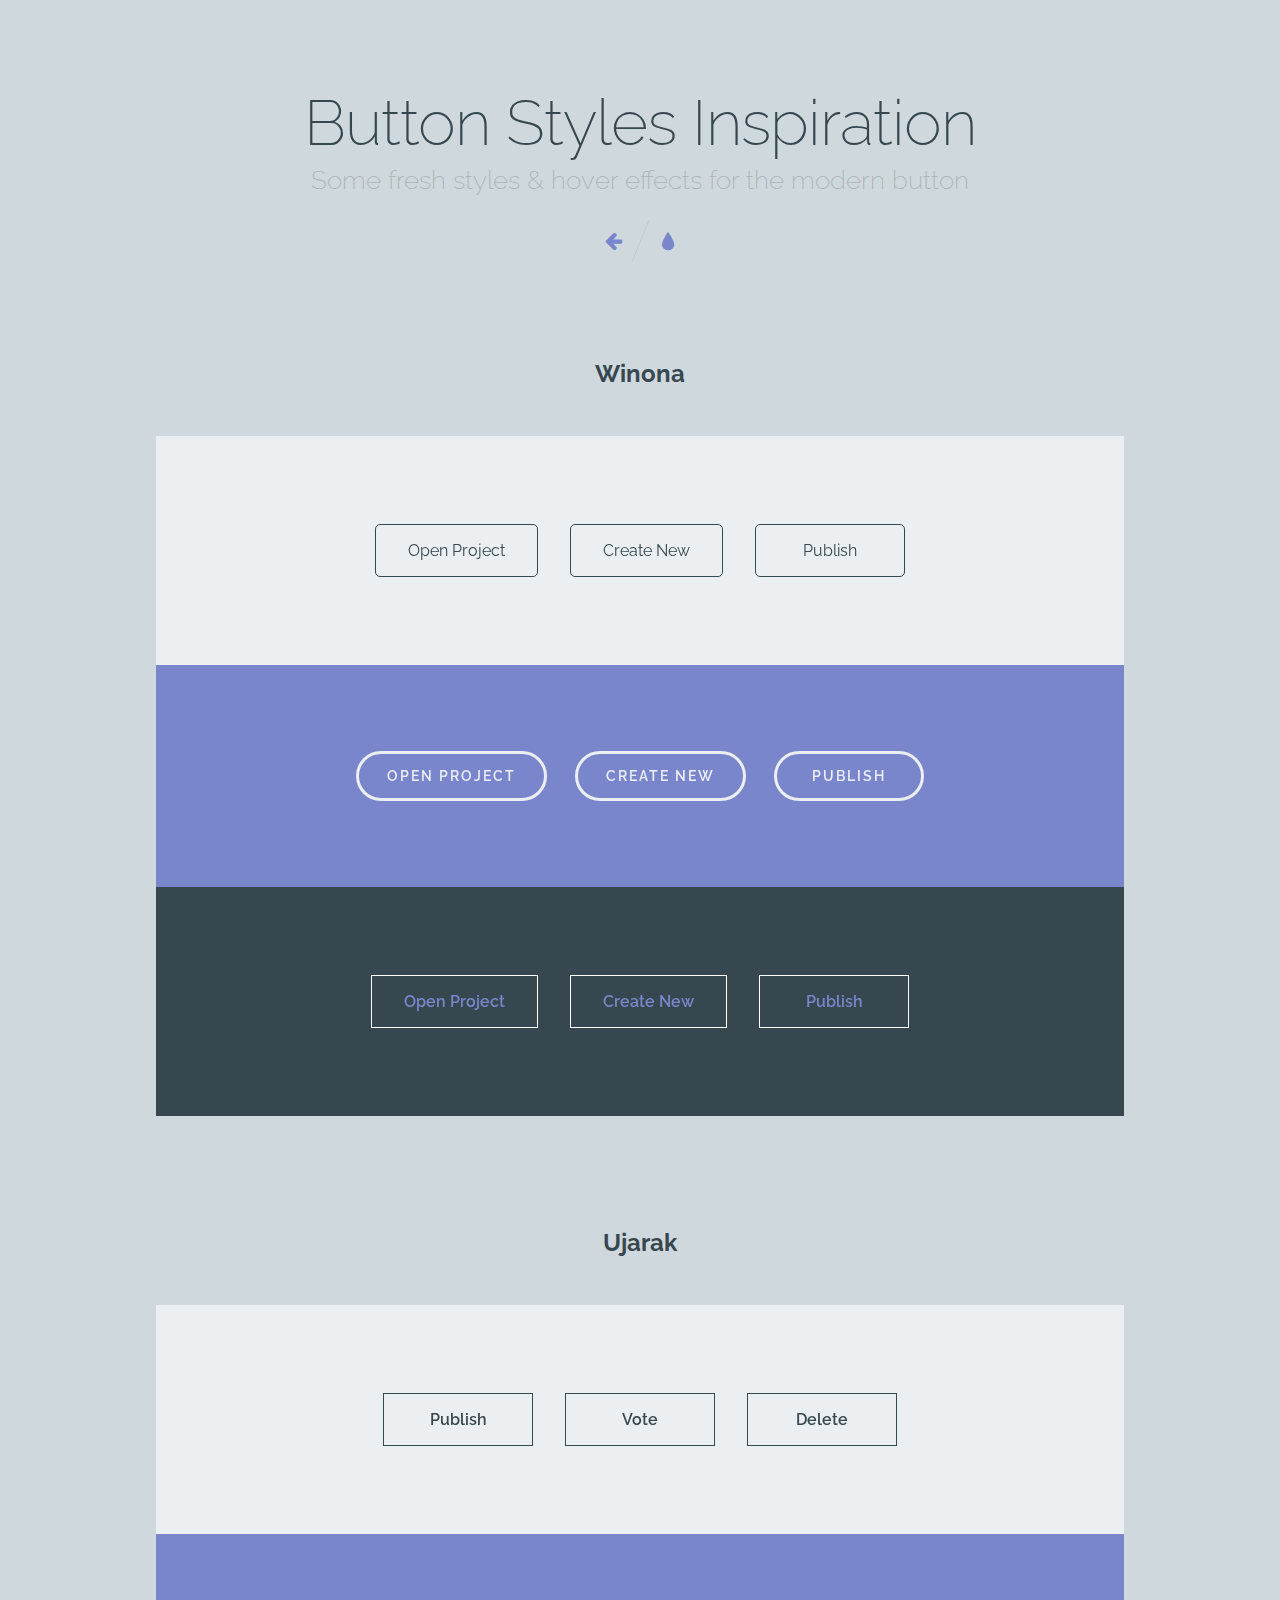
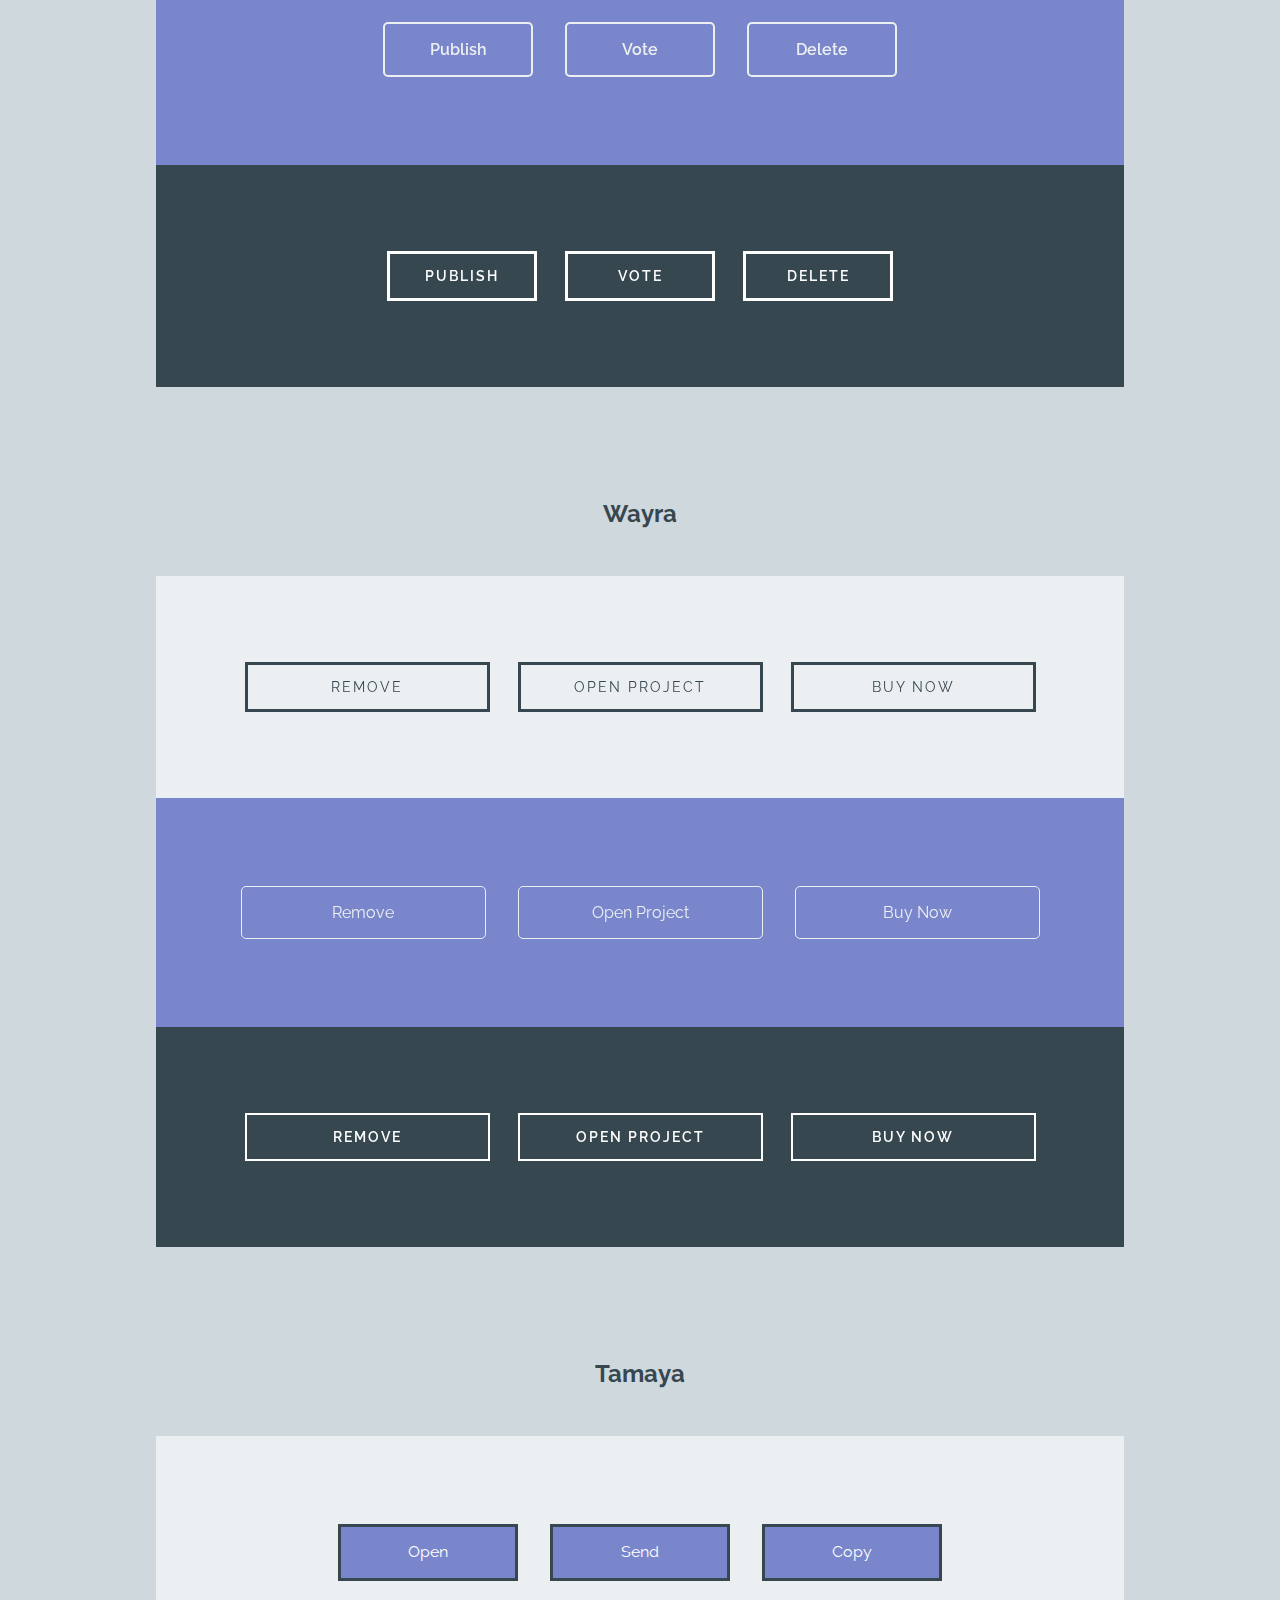
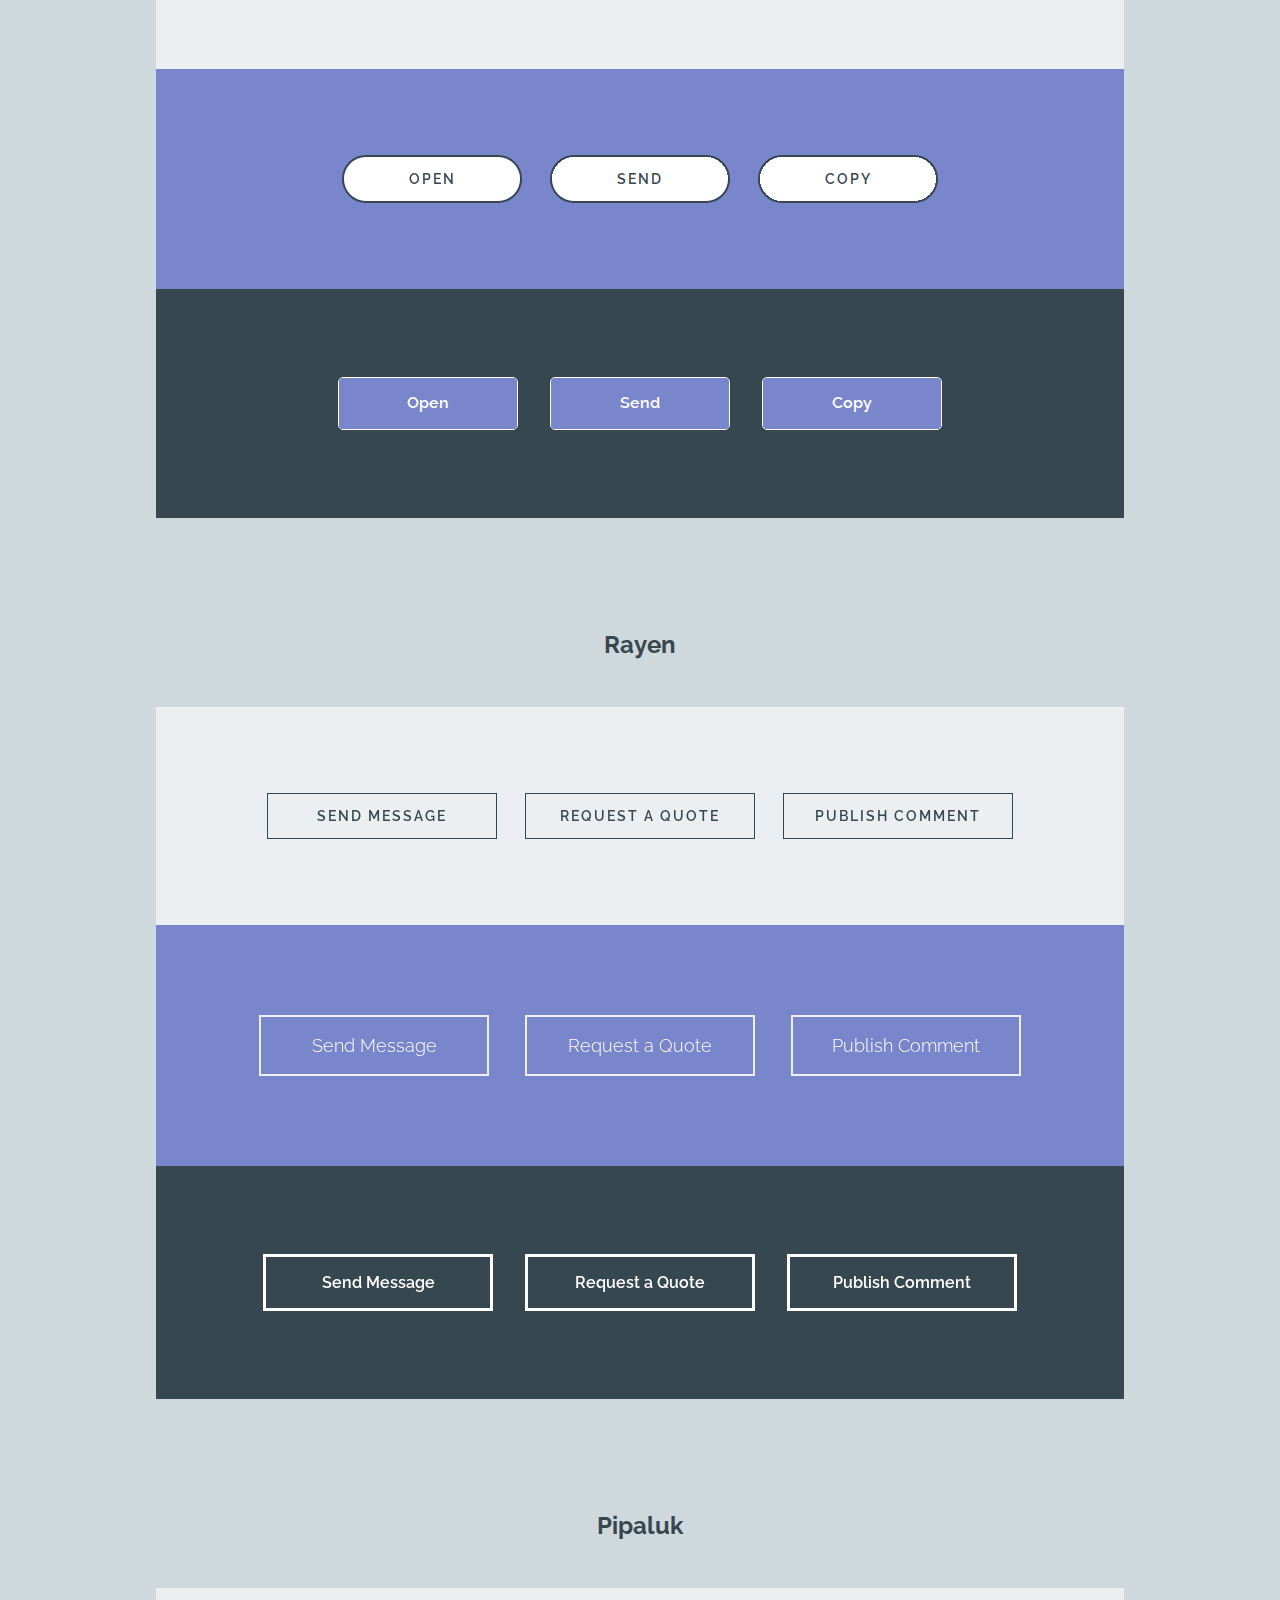
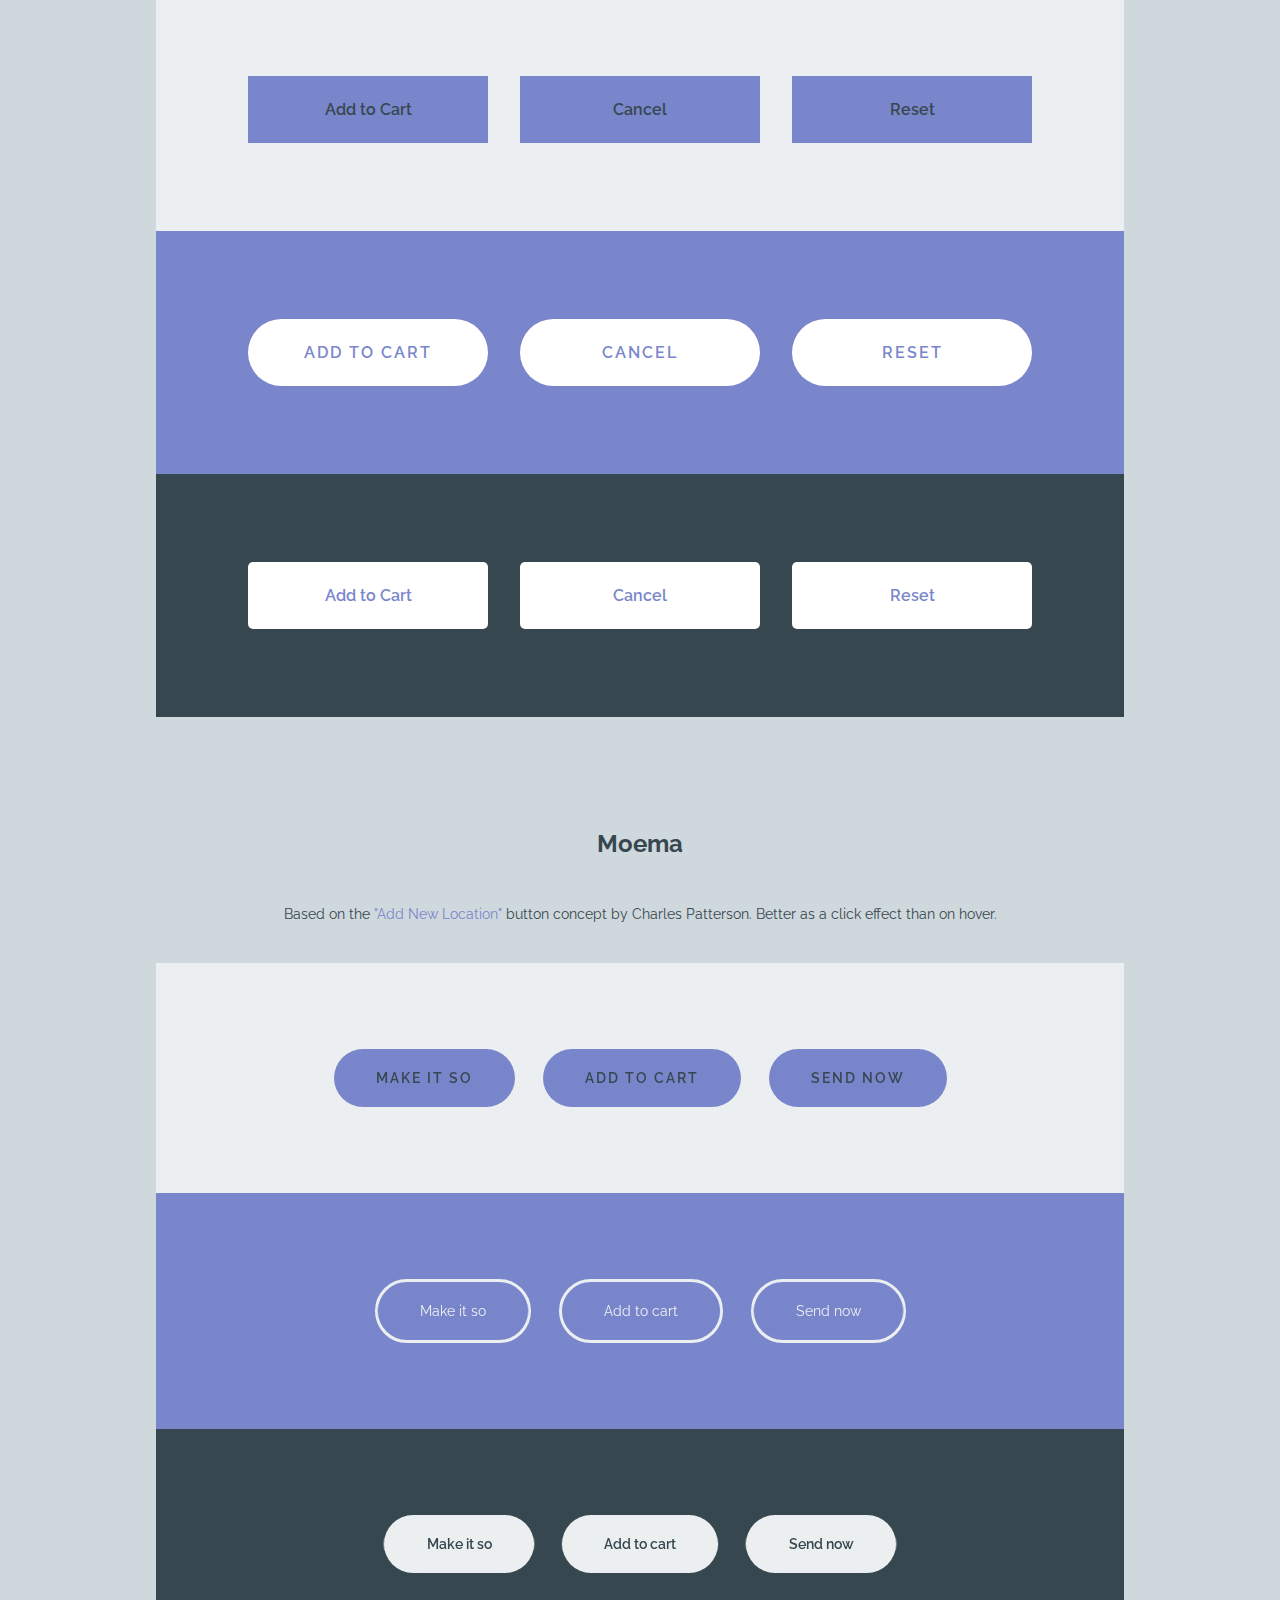
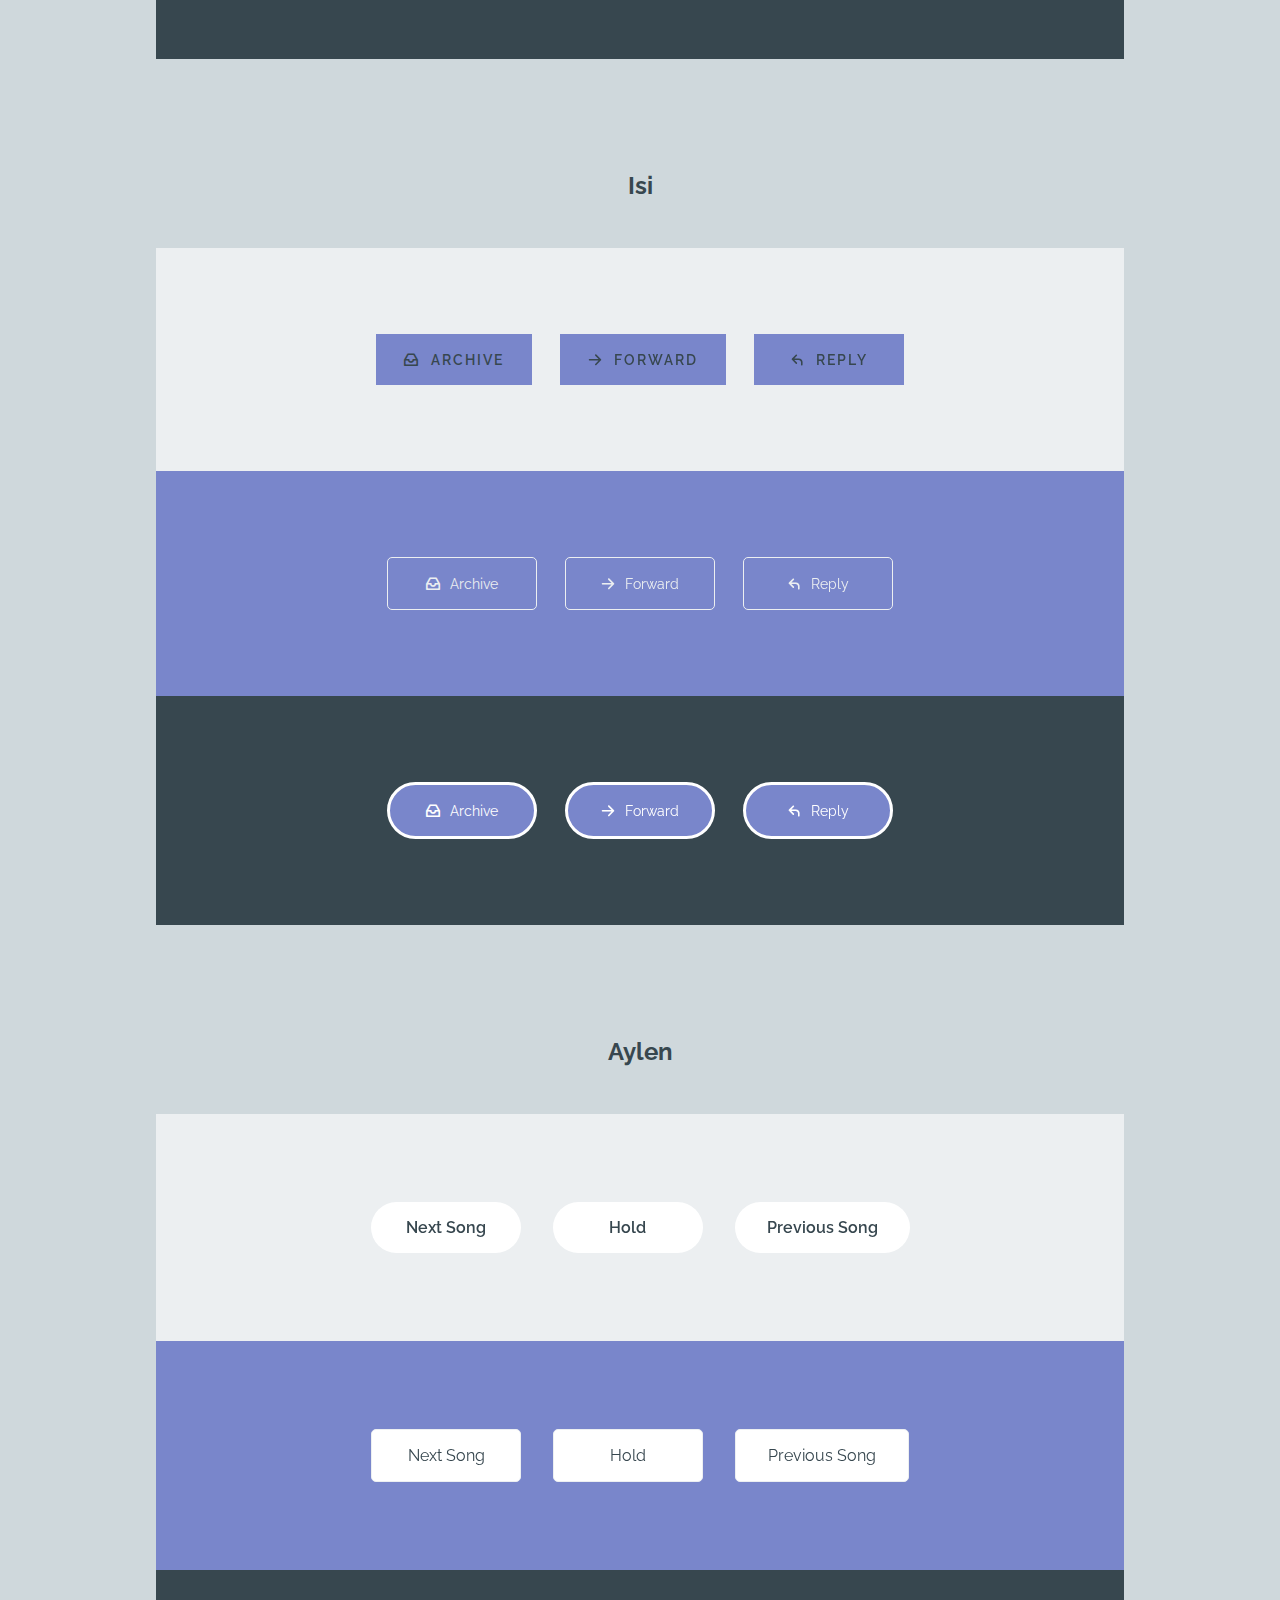
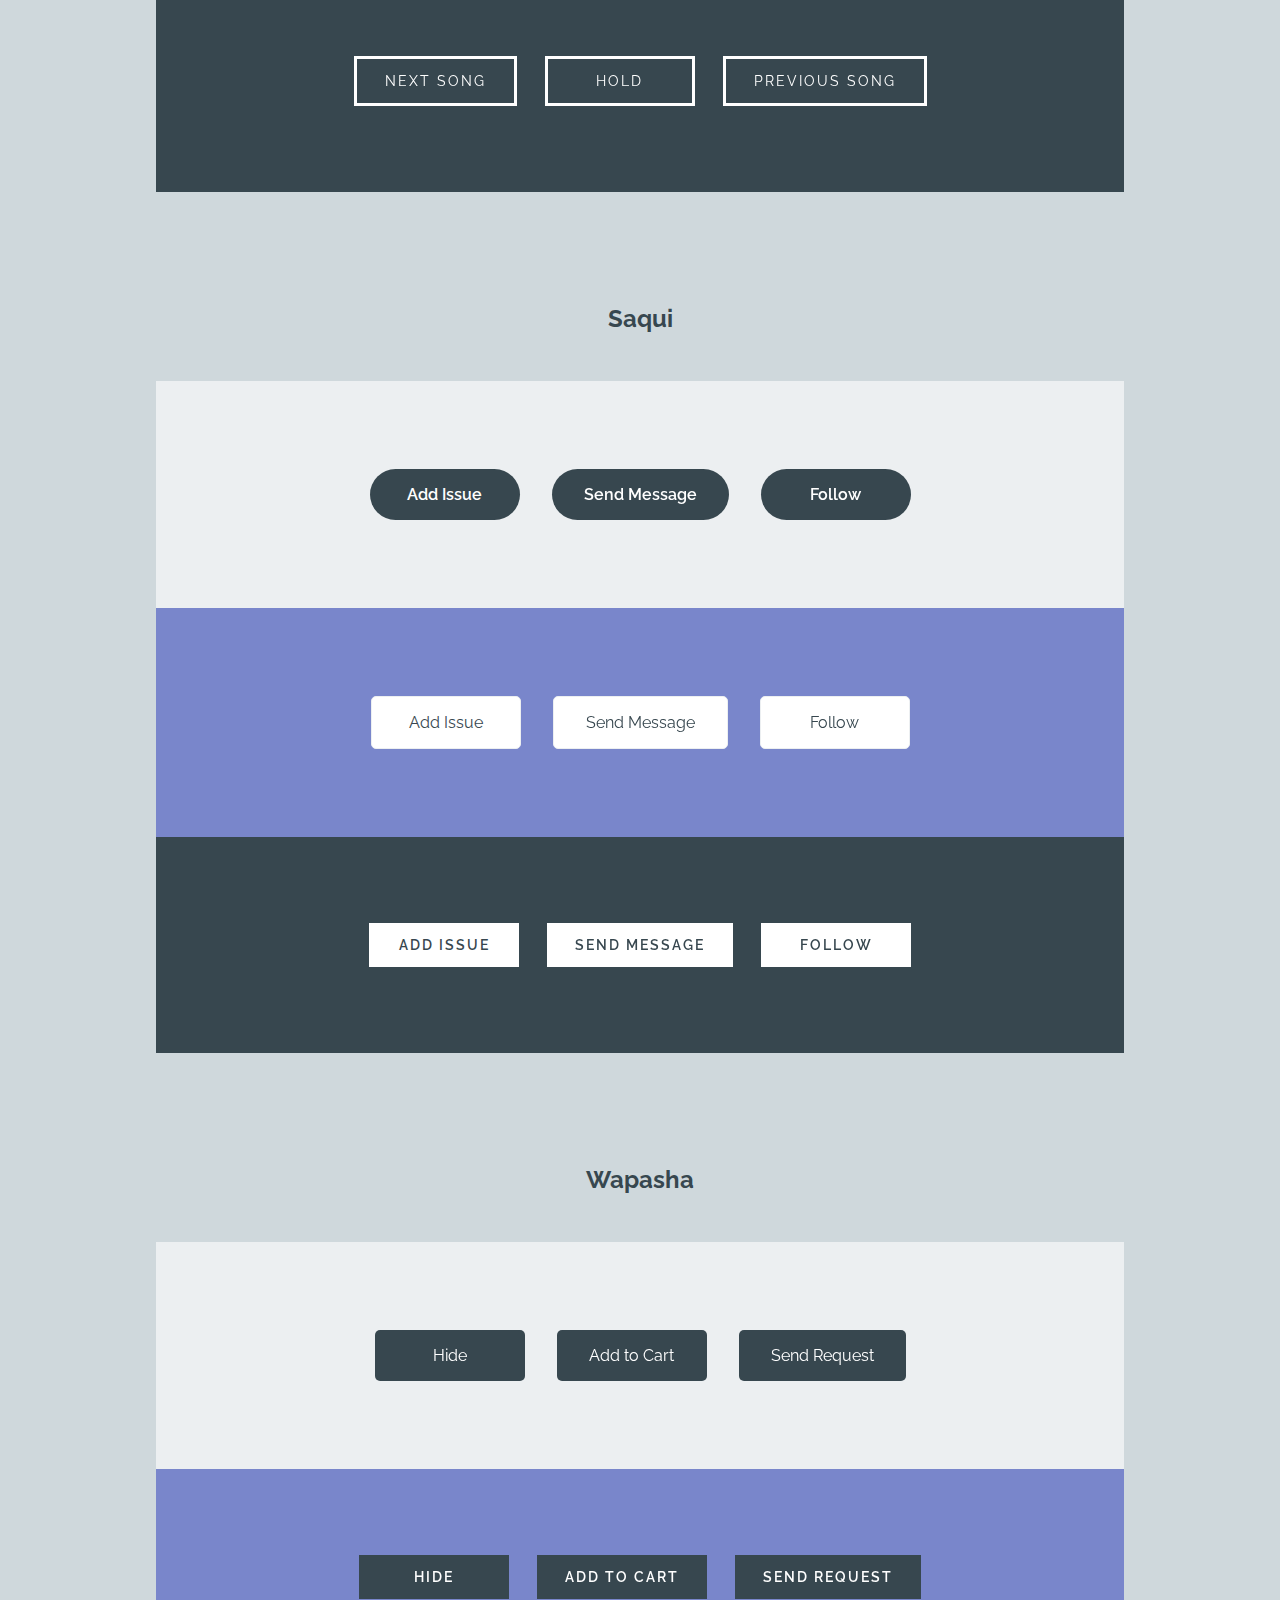
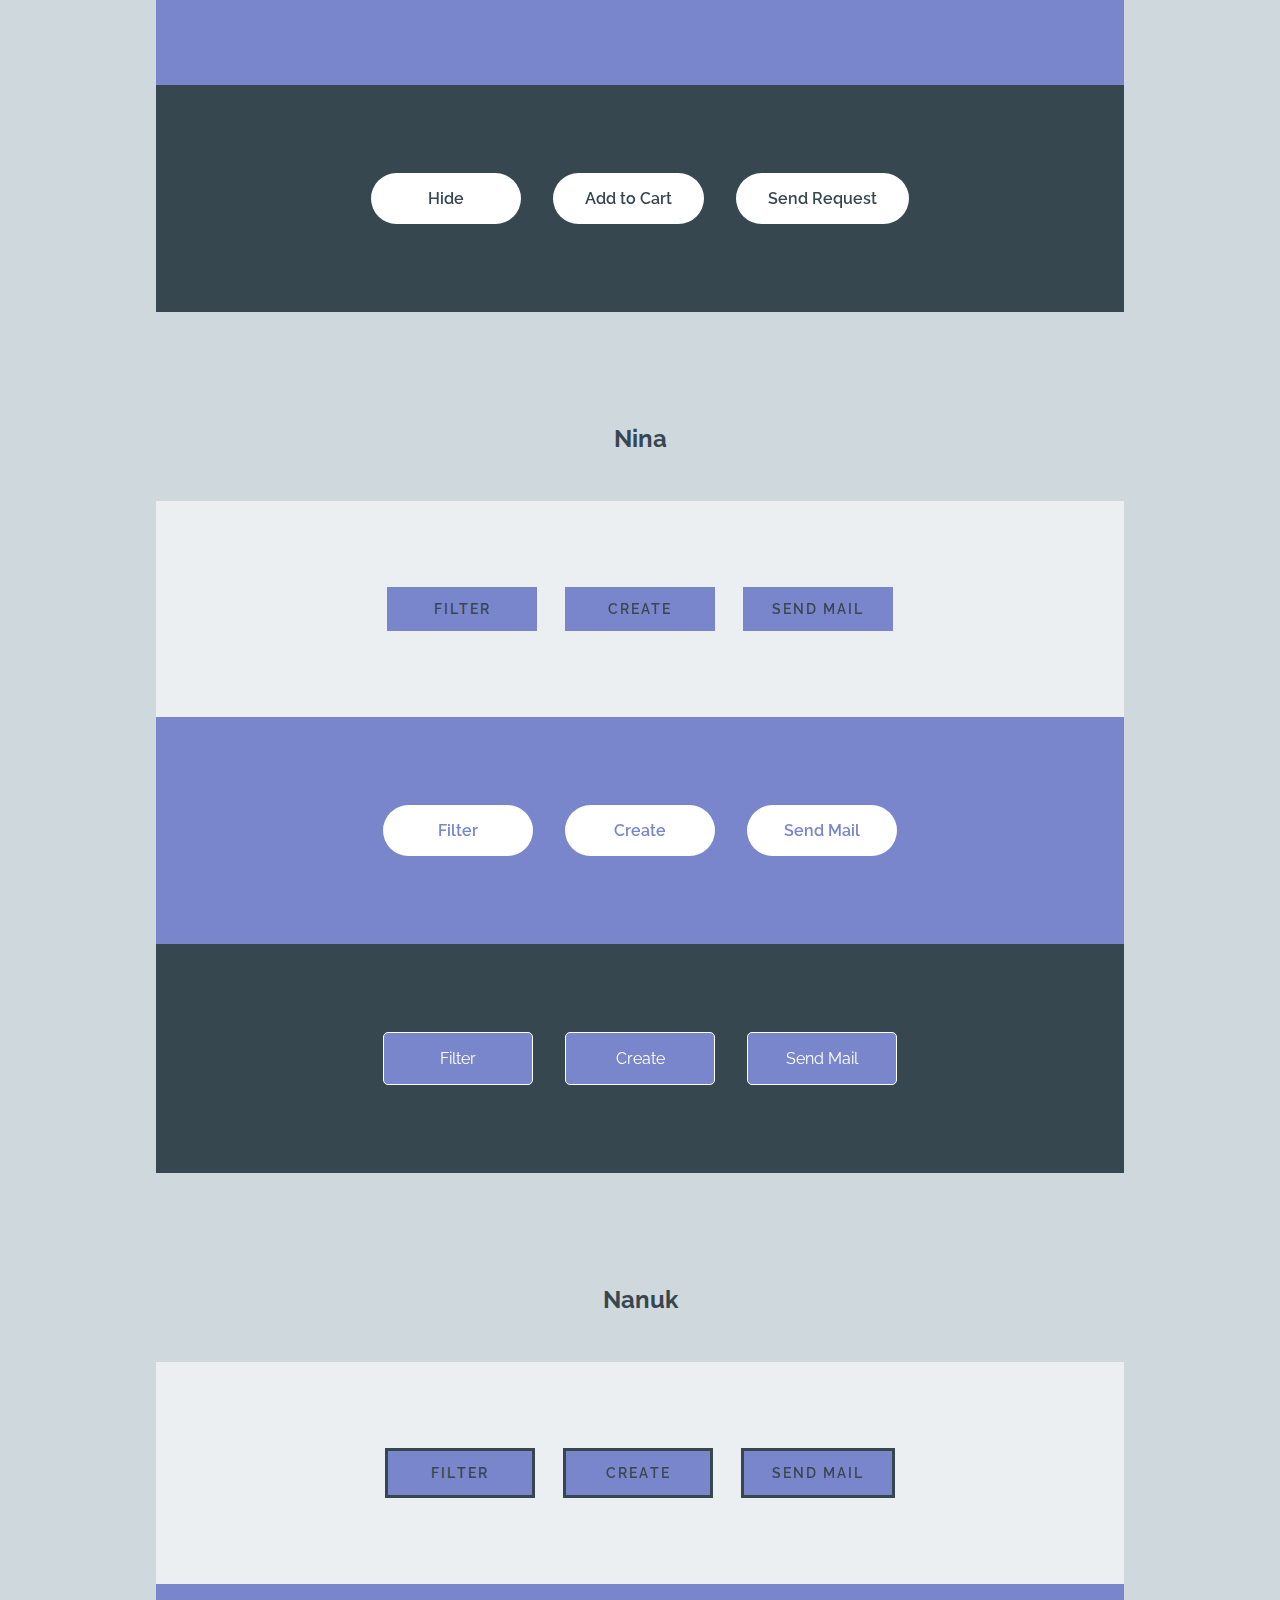
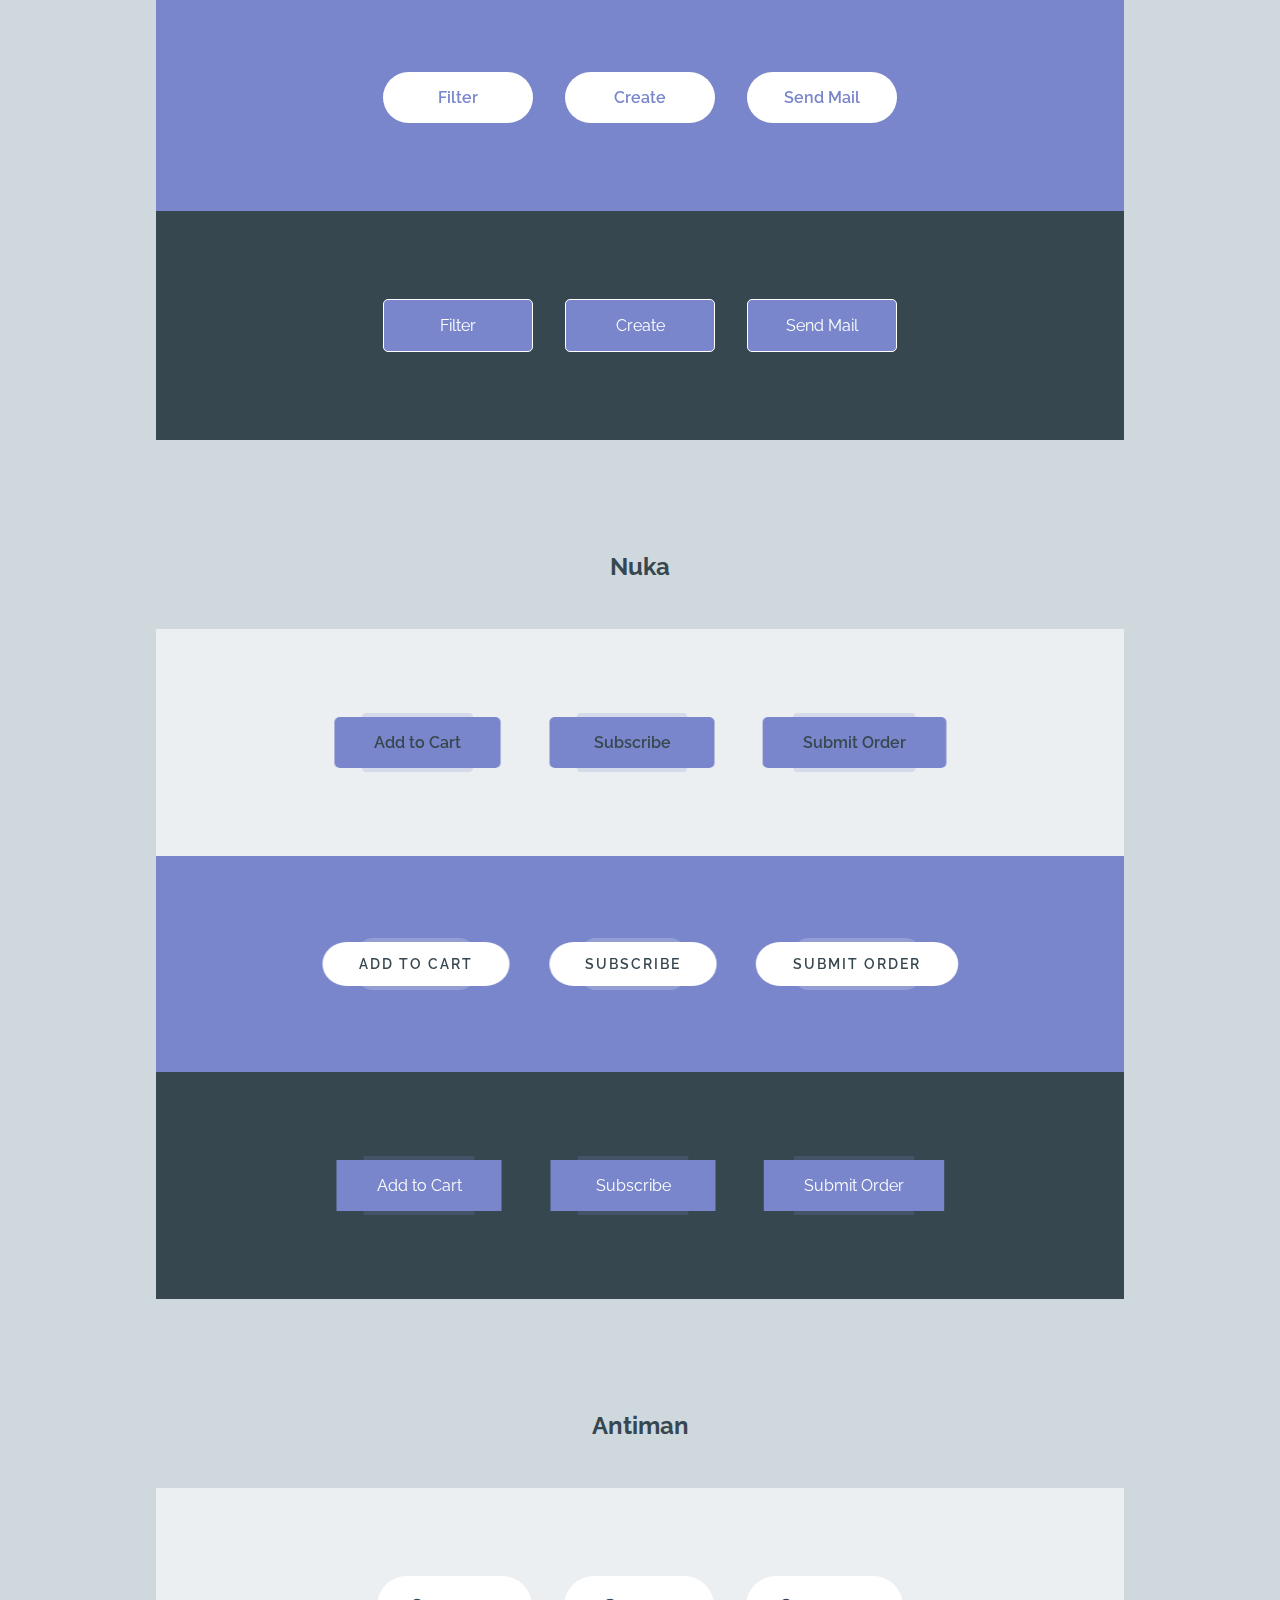
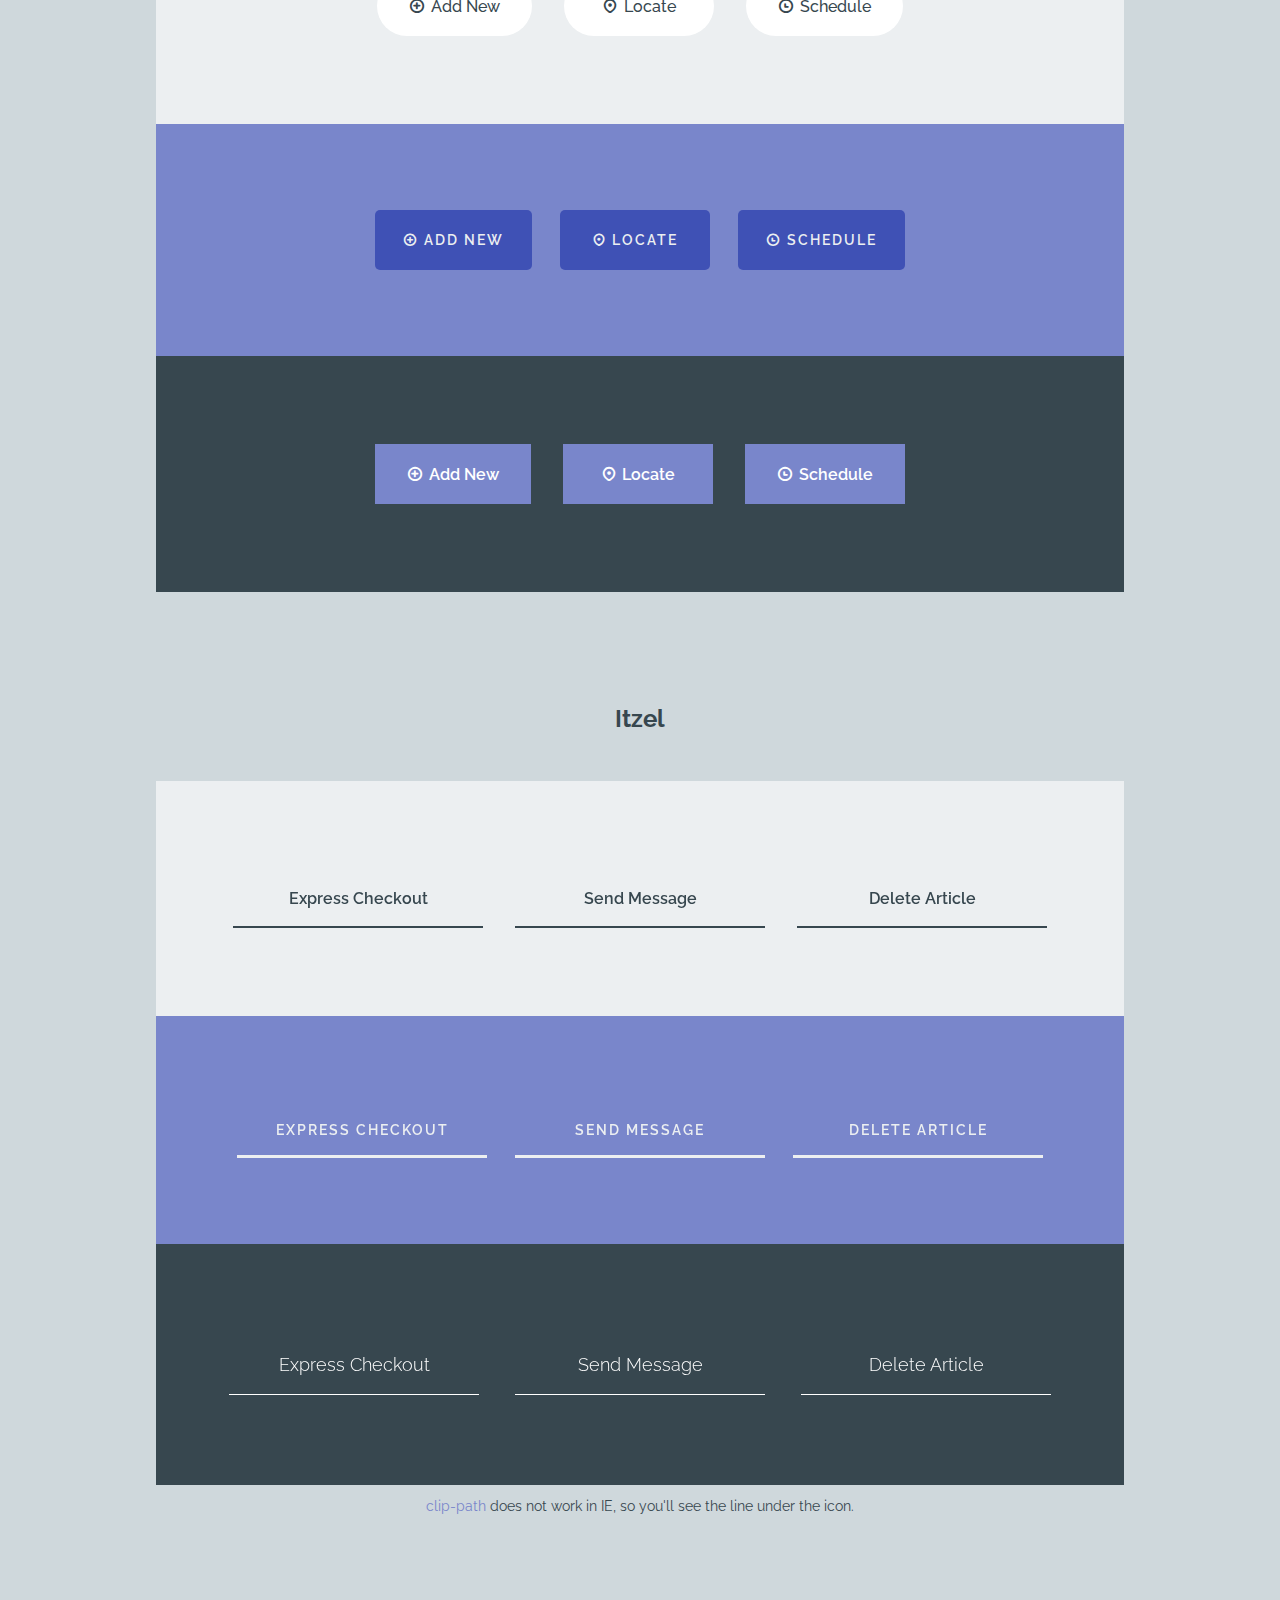
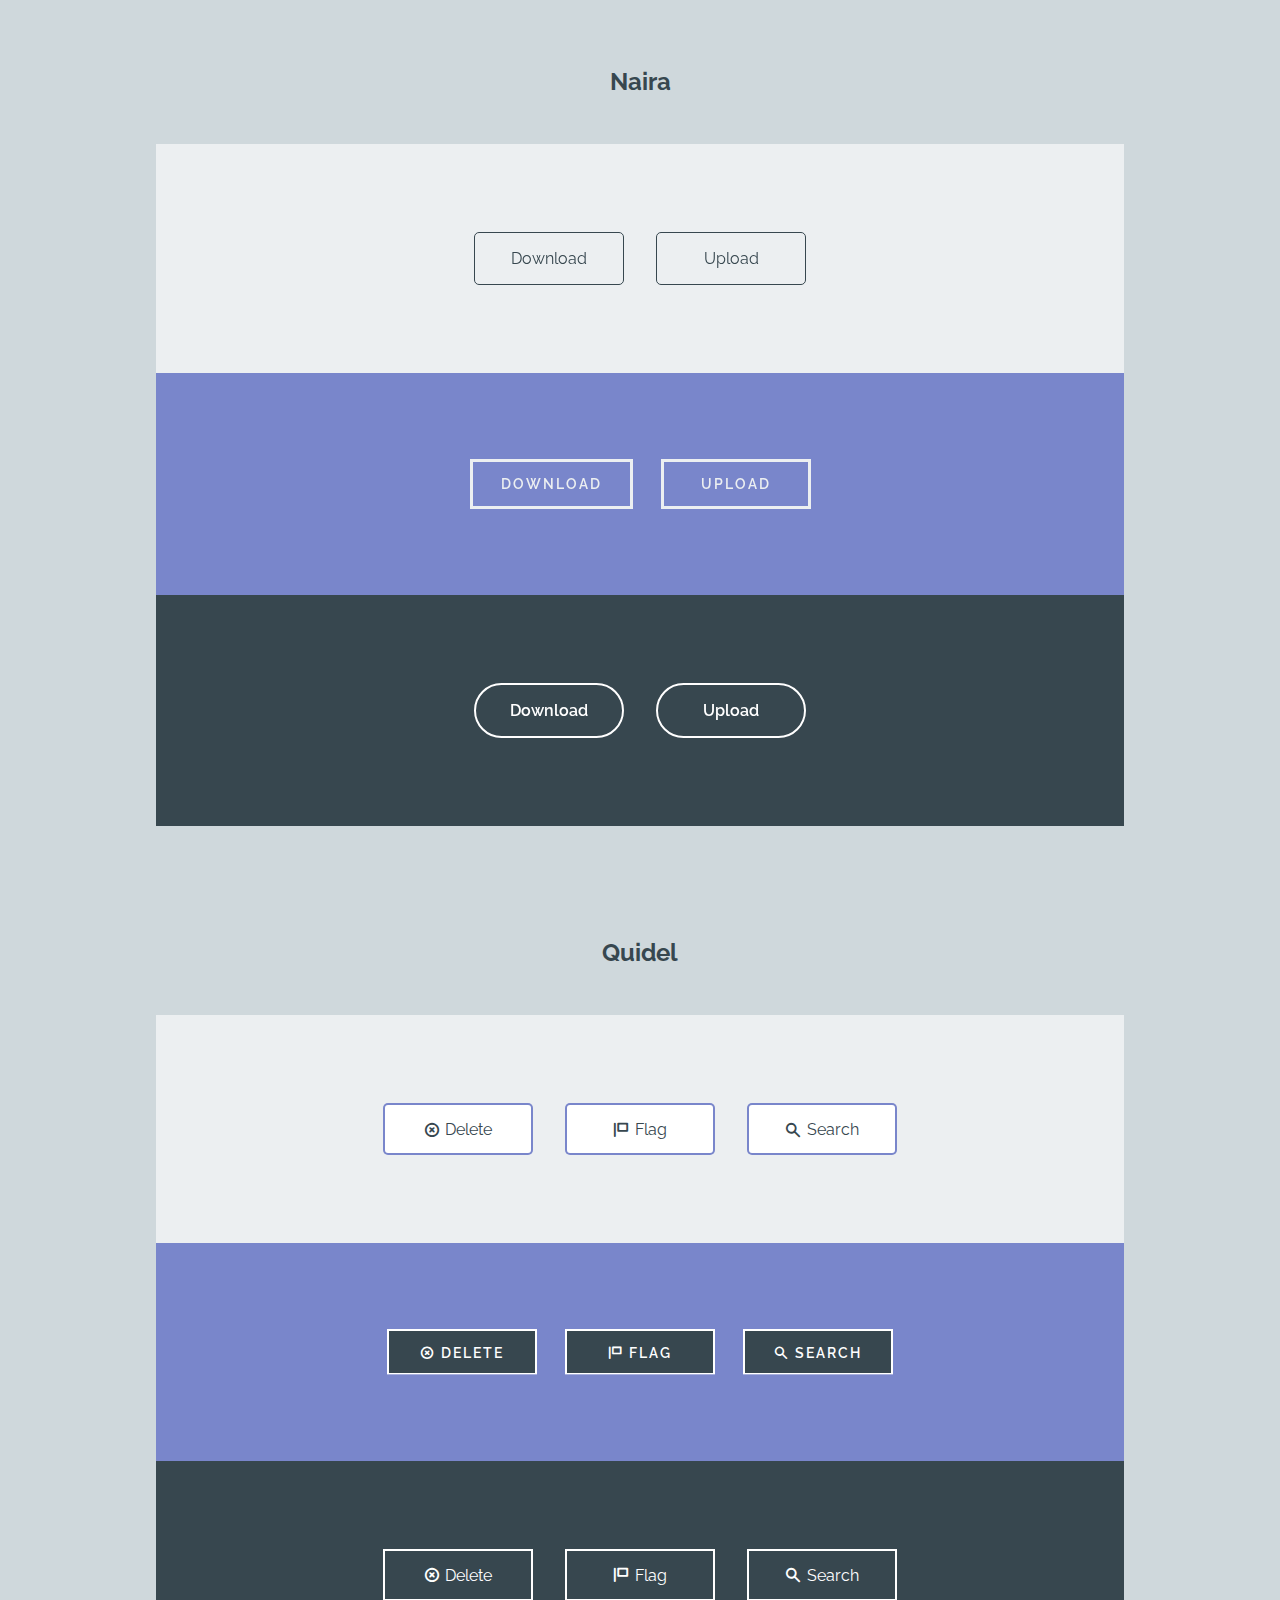
<file: static/ButtonStylesInspiration-master/index.html>
<!DOCTYPE html>
<html lang="en" class="no-js">
	<head>
		<meta charset="UTF-8" />
		<meta http-equiv="X-UA-Compatible" content="IE=edge">
		<meta name="viewport" content="width=device-width, initial-scale=1">
		<title>Button Styles Inspiration</title>
		<meta name="description" content="Some ideas for modern button styles and effects" />
		<meta name="keywords" content="button, effect, hover, style, inspiration, web design" />
		<meta name="author" content="Codrops" />
		<link rel="shortcut icon" href="../favicon.ico">
		<link rel="stylesheet" type="text/css" href="css/normalize.css" />
		<link rel="stylesheet" type="text/css" href="css/vicons-font.css" />
		<link rel="stylesheet" type="text/css" href="css/base.css" />
		<link rel="stylesheet" type="text/css" href="css/buttons.css" />
		<!--[if IE]>
  		<script src="http://html5shiv.googlecode.com/svn/trunk/html5.js"></script>
		<![endif]-->
	</head>
	<body>
		<div class="container">
			<header class="codrops-header">
				<h1>Button Styles Inspiration <span>Some fresh styles &amp; hover effects for the modern button</span></h1>
				<div class="codrops-links">
					<a class="codrops-icon codrops-icon--prev" href="http://tympanus.net/Tutorials/AnimatedTextFills/" title="Previous Demo"><span>Previous Demo</span></a>
					<a class="codrops-icon codrops-icon--drop" href="http://tympanus.net/codrops/?p=23342" title="Back to the article"><span>Back to the Codrops article</span></a>
				</div>
				<div class="support" id="support-note">Please note that (mobile) Safari's behavior is very buggy and only some effects will work properly.</div>
			</header>
			<section class="content">
				<h2>Winona</h2>
				<div class="box bg-1">
					<button class="button button--winona button--border-thin button--round-s" data-text="Open Project"><span>Open Project</span></button>
					<button class="button button--winona button--border-thin button--round-s" data-text="Create New"><span>Create New</span></button>
					<button class="button button--winona button--border-thin button--round-s" data-text="Publish"><span>Publish</span></button>
				</div>
				<div class="box bg-2">
					<button class="button button--winona button--border-thick button--round-l button--text-upper button--size-s button--text-thick" data-text="Open Project"><span>Open Project</span></button>
					<button class="button button--winona button--border-thick button--round-l button--text-upper button--size-s button--text-thick" data-text="Create New"><span>Create New</span></button>
					<button class="button button--winona button--border-thick button--round-l button--text-upper button--size-s button--text-thick" data-text="Publish"><span>Publish</span></button>
				</div>
				<div class="box bg-3">
					<button class="button button--winona button--border-thin button--text-thick button--inverted" data-text="Open Project"><span>Open Project</span></button>
					<button class="button button--winona button--border-thin button--text-thick button--inverted" data-text="Create New"><span>Create New</span></button>
					<button class="button button--winona button--border-thin button--text-thick button--inverted" data-text="Publish"><span>Publish</span></button>
				</div>
			</section>
			<section class="content">
				<h2>Ujarak</h2>
				<div class="box bg-1">
					<button class="button button--ujarak button--border-thin button--text-thick">Publish</button>
					<button class="button button--ujarak button--border-thin button--text-thick">Vote</button>
					<button class="button button--ujarak button--border-thin button--text-thick">Delete</button>
				</div>
				<div class="box bg-2">
					<button class="button button--ujarak button--border-medium button--round-s button--text-thick">Publish</button>
					<button class="button button--ujarak button--border-medium button--round-s button--text-thick">Vote</button>
					<button class="button button--ujarak button--border-medium button--round-s button--text-thick">Delete</button>
				</div>
				<div class="box bg-3">
					<button class="button button--ujarak button--border-thick button--text-upper button--size-s button--inverted button--text-thick">Publish</button>
					<button class="button button--ujarak button--border-thick button--text-upper button--size-s button--inverted button--text-thick">Vote</button>
					<button class="button button--ujarak button--border-thick button--text-upper button--size-s button--inverted button--text-thick">Delete</button>
				</div>
			</section>
			<section class="content">
				<h2>Wayra</h2>
				<div class="box bg-1">
					<button class="button button--wayra button--border-thick button--text-upper button--size-s">Remove</button>
					<button class="button button--wayra button--border-thick button--text-upper button--size-s">Open Project</button>
					<button class="button button--wayra button--border-thick button--text-upper button--size-s">Buy Now</button>
				</div>
				<div class="box bg-2">
					<button class="button button--wayra button--border-thin button--round-s">Remove</button>
					<button class="button button--wayra button--border-thin button--round-s">Open Project</button>
					<button class="button button--wayra button--border-thin button--round-s">Buy Now</button>
				</div>
				<div class="box bg-3">
					<button class="button button--wayra button--border-medium button--text-upper button--size-s button--text-thick button--inverted">Remove</button>
					<button class="button button--wayra button--border-medium button--text-upper button--size-s button--text-thick button--inverted">Open Project</button>
					<button class="button button--wayra button--border-medium button--text-upper button--size-s button--text-thick button--inverted">Buy Now</button>
				</div>
			</section>
			<section class="content">
				<h2>Tamaya</h2>
				<div class="box bg-1">
					<button class="button button--tamaya button--border-thick" data-text="Open"><span>Open</span></button>
					<button class="button button--tamaya button--border-thick" data-text="Send"><span>Send</span></button>
					<button class="button button--tamaya button--border-thick" data-text="Copy"><span>Copy</span></button>
				</div>
				<div class="box bg-2">
					<button class="button button--tamaya button--round-l button--text-thick button--border-medium button--text-upper button--size-s button--inverted" data-text="Open"><span>Open</span></button>
					<button class="button button--tamaya button--round-l button--text-thick button--border-medium button--text-upper button--size-s button--inverted" data-text="Send"><span>Send</span></button>
					<button class="button button--tamaya button--round-l button--text-thick button--border-medium button--text-upper button--size-s button--inverted" data-text="Copy"><span>Copy</span></button>
				</div>
				<div class="box bg-3">
					<button class="button button--tamaya button--round-s button--text-thick button--border-thin" data-text="Open"><span>Open</span></button>
					<button class="button button--tamaya button--round-s button--text-thick button--border-thin" data-text="Send"><span>Send</span></button>
					<button class="button button--tamaya button--round-s button--text-thick button--border-thin" data-text="Copy"><span>Copy</span></button>
				</div>
			</section>
			<section class="content">
				<h2>Rayen</h2>
				<div class="box bg-1">
					<button class="button button--rayen button--border-thin button--text-thick button--text-upper button--size-s" data-text="Send Message"><span>Send Message</span></button>
					<button class="button button--rayen button--border-thin button--text-thick button--text-upper button--size-s" data-text="Request a Quote"><span>Request a Quote</span></button>
					<button class="button button--rayen button--border-thin button--text-thick button--text-upper button--size-s" data-text="Publish Comment"><span>Publish Comment</span></button>
				</div>
				<div class="box bg-2">
					<button class="button button--rayen button--border-medium button--text-thin button--size-l button--inverted" data-text="Send Message"><span>Send Message</span></button>
					<button class="button button--rayen button--border-medium button--text-thin button--size-l button--inverted" data-text="Request a Quote"><span>Request a Quote</span></button>
					<button class="button button--rayen button--border-medium button--text-thin button--size-l button--inverted" data-text="Publish Comment"><span>Publish Comment</span></button>
				</div>
				<div class="box bg-3">
					<button class="button button--rayen button--border-thick button--text-thick" data-text="Send Message"><span>Send Message</span></button>
					<button class="button button--rayen button--border-thick button--text-thick" data-text="Request a Quote"><span>Request a Quote</span></button>
					<button class="button button--rayen button--border-thick button--text-thick" data-text="Publish Comment"><span>Publish Comment</span></button>
				</div>
			</section>
			<section class="content">
				<h2>Pipaluk</h2>
				<div class="box bg-1">
					<button class="button button--pipaluk button--text-thick">Add to Cart</button>
					<button class="button button--pipaluk button--text-thick">Cancel</button>
					<button class="button button--pipaluk button--text-thick">Reset</button>
				</div>
				<div class="box bg-2">
					<button class="button button--pipaluk button--inverted button--round-l button--text-thick button--text-upper">Add to Cart</button>
					<button class="button button--pipaluk button--inverted button--round-l button--text-thick button--text-upper">Cancel</button>
					<button class="button button--pipaluk button--inverted button--round-l button--text-thick button--text-upper">Reset</button>
				</div>
				<div class="box bg-3">
					<button class="button button--pipaluk button--inverted  button--round-s button--text-thick">Add to Cart</button>
					<button class="button button--pipaluk button--inverted  button--round-s button--text-thick">Cancel</button>
					<button class="button button--pipaluk button--inverted  button--round-s button--text-thick">Reset</button>
				</div>
			</section>
			<section class="content">
				<h2>Moema</h2>
				<p>Based on the <a href="https://dribbble.com/shots/1918524-Add-New-Location">"Add New Location"</a> button concept by Charles Patterson. Better as a click effect than on hover.</p>
				<div class="box bg-1">
					<button class="button button--moema button--text-thick button--text-upper button--size-s">Make it so</button>
					<button class="button button--moema button--text-thick button--text-upper button--size-s">Add to cart</button>
					<button class="button button--moema button--text-thick button--text-upper button--size-s">Send now</button>
				</div>
				<div class="box bg-2">
					<button class="button button--moema button--border-thick button--size-s">Make it so</button>
					<button class="button button--moema button--border-thick button--size-s">Add to cart</button>
					<button class="button button--moema button--border-thick button--size-s">Send now</button>
				</div>
				<div class="box bg-3">
					<button class="button button--moema button--inverted button--text-thick button--size-s">Make it so</button>
					<button class="button button--moema button--inverted button--text-thick button--size-s">Add to cart</button>
					<button class="button button--moema button--inverted button--text-thick button--size-s">Send now</button>
				</div>
			</section>
			<section class="content">
				<h2>Isi</h2>
				<div class="box bg-1">
					<button class="button button--isi button--text-thick button--text-upper button--size-s"><i class="button__icon icon icon-box"></i><span>Archive</span></button>
					<button class="button button--isi button--text-thick button--text-upper button--size-s"><i class="button__icon icon icon-forward"></i><span>Forward</span></button>
					<button class="button button--isi button--text-thick button--text-upper button--size-s"><i class="button__icon icon icon-reply"></i><span>Reply</span></button>
				</div>
				<div class="box bg-2">
					<button class="button button--isi button--border-thin button--size-s button--round-s"><i class="button__icon icon icon-box"></i><span>Archive</span></button>
					<button class="button button--isi button--border-thin button--size-s button--round-s"><i class="button__icon icon icon-forward"></i><span>Forward</span></button>
					<button class="button button--isi button--border-thin button--size-s button--round-s"><i class="button__icon icon icon-reply"></i><span>Reply</span></button>
				</div>
				<div class="box bg-3">
					<button class="button button--isi button--border-thick button--round-l button--size-s"><i class="button__icon icon icon-box"></i><span>Archive</span></button>
					<button class="button button--isi button--border-thick button--round-l button--size-s"><i class="button__icon icon icon-forward"></i><span>Forward</span></button>
					<button class="button button--isi button--border-thick button--round-l button--size-s"><i class="button__icon icon icon-reply"></i><span>Reply</span></button>
				</div>
			</section>
			<section class="content">
				<h2>Aylen</h2>
				<div class="box bg-1">
					<button class="button button--aylen button--round-l button--text-thick">Next Song</button>
					<button class="button button--aylen button--round-l button--text-thick">Hold</button>
					<button class="button button--aylen button--round-l button--text-thick">Previous Song</button>
				</div>
				<div class="box bg-2">
					<button class="button button--aylen button--border-thin button--round-s">Next Song</button>
					<button class="button button--aylen button--border-thin button--round-s">Hold</button>
					<button class="button button--aylen button--border-thin button--round-s">Previous Song</button>
				</div>
				<div class="box bg-3">
					<button class="button button--aylen button--border-thick button--inverted button--text-upper button--size-s">Next Song</button>
					<button class="button button--aylen button--border-thick button--inverted button--text-upper button--size-s">Hold</button>
					<button class="button button--aylen button--border-thick button--inverted button--text-upper button--size-s">Previous Song</button>
				</div>
			</section>
			<section class="content">
				<h2>Saqui</h2>
				<div class="box bg-1">
					<button class="button button--saqui button--round-l button--text-thick" data-text="Add Issue">Add Issue</button>
					<button class="button button--saqui button--round-l button--text-thick" data-text="Send Message">Send Message</button>
					<button class="button button--saqui button--round-l button--text-thick" data-text="Follow">Follow</button>
				</div>
				<div class="box bg-2">
					<button class="button button--saqui button--inverted button--border-thin button--round-s" data-text="Add Issue">Add Issue</button>
					<button class="button button--saqui button--inverted button--border-thin button--round-s" data-text="Send Message">Send Message</button>
					<button class="button button--saqui button--inverted button--border-thin button--round-s" data-text="Follow">Follow</button>
				</div>
				<div class="box bg-3">
					<button class="button button--saqui button--inverted button--text-thick button--text-upper button--size-s" data-text="Add Issue">Add Issue</button>
					<button class="button button--saqui button--inverted button--text-thick button--text-upper button--size-s" data-text="Send Message">Send Message</button>
					<button class="button button--saqui button--inverted button--text-thick button--text-upper button--size-s" data-text="Follow">Follow</button>
				</div>
			</section>
			<section class="content">
				<h2>Wapasha</h2>
				<div class="box bg-1">
					<button class="button button--wapasha button--round-s">Hide</button>
					<button class="button button--wapasha button--round-s">Add to Cart</button>
					<button class="button button--wapasha button--round-s">Send Request</button>
				</div>
				<div class="box bg-2">
					<button class="button button--wapasha button--text-thick button--text-upper button--size-s">Hide</button>
					<button class="button button--wapasha button--text-thick button--text-upper button--size-s">Add to Cart</button>
					<button class="button button--wapasha button--text-thick button--text-upper button--size-s">Send Request</button>
				</div>
				<div class="box bg-3">
					<button class="button button--wapasha button--round-l button--text-thick button--inverted">Hide</button>
					<button class="button button--wapasha button--round-l button--text-thick button--inverted">Add to Cart</button>
					<button class="button button--wapasha button--round-l button--text-thick button--inverted">Send Request</button>
				</div>
			</section>
			<section class="content">
				<h2>Nina</h2>
				<div class="box bg-1">
					<button class="button button--nina button--text-thick button--text-upper button--size-s" data-text="Filter">
						<span>F</span><span>i</span><span>l</span><span>t</span><span>e</span><span>r</span>
					</button>
					<button class="button button--nina button--text-thick button--text-upper button--size-s" data-text="Create">
						<span>C</span><span>r</span><span>e</span><span>a</span><span>t</span><span>e</span>
					</button>
					<button class="button button--nina button--text-thick button--text-upper button--size-s" data-text="Send Mail">
						<span>S</span><span>e</span><span>n</span><span>d</span> <span>M</span><span>a</span><span>i</span><span>l</span>
					</button>
				</div>
				<div class="box bg-2">
					<button class="button button--nina button--round-l button--text-thick button--inverted" data-text="Filter">
						<span>F</span><span>i</span><span>l</span><span>t</span><span>e</span><span>r</span>
					</button>
					<button class="button button--nina button--round-l button--text-thick button--inverted" data-text="Create">
						<span>C</span><span>r</span><span>e</span><span>a</span><span>t</span><span>e</span>
					</button>
					<button class="button button--nina button--round-l button--text-thick button--inverted" data-text="Send Mail">
						<span>S</span><span>e</span><span>n</span><span>d</span> <span>M</span><span>a</span><span>i</span><span>l</span>
					</button>
				</div>
				<div class="box bg-3">
					<button class="button button--nina button--border-thin button--round-s" data-text="Filter">
						<span>F</span><span>i</span><span>l</span><span>t</span><span>e</span><span>r</span>
					</button>
					<button class="button button--nina button--border-thin button--round-s" data-text="Create">
						<span>C</span><span>r</span><span>e</span><span>a</span><span>t</span><span>e</span>
					</button>
					<button class="button button--nina button--border-thin button--round-s" data-text="Send Mail">
						<span>S</span><span>e</span><span>n</span><span>d</span> <span>M</span><span>a</span><span>i</span><span>l</span>
					</button>
				</div>
			</section>
			<section class="content">
				<h2>Nanuk</h2>
				<div class="box bg-1">
					<button class="button button--nanuk button--text-thick button--text-upper button--size-s button--border-thick">
						<span>F</span><span>i</span><span>l</span><span>t</span><span>e</span><span>r</span>
					</button>
					<button class="button button--nanuk button--text-thick button--text-upper button--size-s button--border-thick">
						<span>C</span><span>r</span><span>e</span><span>a</span><span>t</span><span>e</span>
					</button>
					<button class="button button--nanuk button--text-thick button--text-upper button--size-s button--border-thick">
						<span>S</span><span>e</span><span>n</span><span>d</span> <span>M</span><span>a</span><span>i</span><span>l</span>
					</button>
				</div>
				<div class="box bg-2">
					<button class="button button--nanuk button--round-l button--text-thick button--inverted">
						<span>F</span><span>i</span><span>l</span><span>t</span><span>e</span><span>r</span>
					</button>
					<button class="button button--nanuk button--round-l button--text-thick button--inverted">
						<span>C</span><span>r</span><span>e</span><span>a</span><span>t</span><span>e</span>
					</button>
					<button class="button button--nanuk button--round-l button--text-thick button--inverted">
						<span>S</span><span>e</span><span>n</span><span>d</span> <span>M</span><span>a</span><span>i</span><span>l</span>
					</button>
				</div>
				<div class="box bg-3">
					<button class="button button--nanuk button--border-thin button--round-s">
						<span>F</span><span>i</span><span>l</span><span>t</span><span>e</span><span>r</span>
					</button>
					<button class="button button--nanuk button--border-thin button--round-s">
						<span>C</span><span>r</span><span>e</span><span>a</span><span>t</span><span>e</span>
					</button>
					<button class="button button--nanuk button--border-thin button--round-s">
						<span>S</span><span>e</span><span>n</span><span>d</span> <span>M</span><span>a</span><span>i</span><span>l</span>
					</button>
				</div>
			</section>
			<section class="content">
				<h2>Nuka</h2>
				<div class="box bg-1">
					<button class="button button--nuka button--round-s button--text-thick">Add to Cart</button>
					<button class="button button--nuka button--round-s button--text-thick">Subscribe</button>
					<button class="button button--nuka button--round-s button--text-thick">Submit Order</button>
				</div>
				<div class="box bg-2">
					<button class="button button--nuka button--round-l button--inverted button--text-thick button--text-upper button--size-s">Add to Cart</button>
					<button class="button button--nuka button--round-l button--inverted button--text-thick button--text-upper button--size-s">Subscribe</button>
					<button class="button button--nuka button--round-l button--inverted button--text-thick button--text-upper button--size-s">Submit Order</button>
				</div>
				<div class="box bg-3">
					<button class="button button--nuka">Add to Cart</button>
					<button class="button button--nuka">Subscribe</button>
					<button class="button button--nuka">Submit Order</button>
				</div>
			</section>
			<section class="content">
				<h2>Antiman</h2>
				<div class="box bg-1">
					<button class="button button--antiman button--round-l button--text-medium"><i class="button__icon icon icon-plus"></i><span>Add New</span></button>
					<button class="button button--antiman button--round-l button--text-medium"><i class="button__icon icon icon-map-marker"></i><span>Locate</span></button>
					<button class="button button--antiman button--round-l button--text-medium"><i class="button__icon icon icon-clock"></i><span>Schedule</span></button>
				</div>
				<div class="box bg-2">
					<button class="button button--antiman button--text-thick button--text-upper button--size-s button--inverted-alt button--round-s button--border-thick"><i class="button__icon icon icon-plus"></i><span>Add New</span></button>
					<button class="button button--antiman button--text-thick button--text-upper button--size-s button--inverted-alt button--round-s button--border-thick"><i class="button__icon icon icon-map-marker"></i><span>Locate</span></button>
					<button class="button button--antiman button--text-thick button--text-upper button--size-s button--inverted-alt button--round-s button--border-thick"><i class="button__icon icon icon-clock"></i><span>Schedule</span></button>
				</div>
				<div class="box bg-3">
					<button class="button button--antiman button--inverted button--border-thin button--text-thick button--size-m"><i class="button__icon icon icon-plus"></i><span>Add New</span></button>
					<button class="button button--antiman button--inverted button--border-thin button--text-thick button--size-m"><i class="button__icon icon icon-map-marker"></i><span>Locate</span></button>
					<button class="button button--antiman button--inverted button--border-thin button--text-thick button--size-m"><i class="button__icon icon icon-clock"></i><span>Schedule</span></button>
				</div>
			</section>
			<section class="content">
				<h2>Itzel</h2>
				<svg class="hidden">
					<defs>
						<clipPath id="clipBox" clipPathUnits="objectBoundingBox">
							<polygon points="0,0 0,1 0.35,1 0.35,0.6 0.65,0.6 0.65,1 1,1 1,0" />
						</clipPath>
					</defs>
				</svg>
				<div class="box bg-1">
					<button class="button button--itzel button--text-thick"><i class="button__icon icon icon-cart"></i><span>Express Checkout</span></button>
					<button class="button button--itzel button--text-thick"><i class="button__icon icon icon-envelope"></i><span>Send Message</span></button>
					<button class="button button--itzel button--text-thick"><i class="button__icon icon icon-trash"></i><span>Delete Article</span></button>
				</div>
				<div class="box bg-2">
					<button class="button button--itzel button--text-thick button--text-upper button--border-thick button--size-s"><i class="button__icon icon icon-cart"></i><span>Express Checkout</span></button>
					<button class="button button--itzel button--text-thick button--text-upper button--border-thick button--size-s"><i class="button__icon icon icon-envelope"></i><span>Send Message</span></button>
					<button class="button button--itzel button--text-thick button--text-upper button--border-thick button--size-s"><i class="button__icon icon icon-trash"></i><span>Delete Article</span></button>
				</div>
				<div class="box bg-3">
					<button class="button button--itzel button--size-l button--border-thin button--text-thin"><i class="button__icon icon icon-cart"></i><span>Express Checkout</span></button>
					<button class="button button--itzel button--size-l button--border-thin button--text-thin"><i class="button__icon icon icon-envelope"></i><span>Send Message</span></button>
					<button class="button button--itzel button--size-l button--border-thin button--text-thin"><i class="button__icon icon icon-trash"></i><span>Delete Article</span></button>
				</div>
				<p><a href="http://caniuse.com/#feat=css-clip-path">clip-path</a> does not work in IE, so you'll see the line under the icon.</p>
			</section>
			<section class="content">
				<h2>Naira</h2>
				<div class="box bg-1">
					<button class="button button--naira button--round-s button--border-thin"><i class="button__icon icon icon-download"></i><span>Download</span></button>
					<button class="button button--naira button--round-s button--border-thin button--naira-up"><i class="button__icon icon icon-upload"></i><span>Upload</span></button>
				</div>
				<div class="box bg-2">
					<button class="button button--naira button--border-thick button--text-thick button--text-upper button--size-s"><i class="button__icon icon icon-download"></i><span>Download</span></button>
					<button class="button button--naira button--border-thick button--text-thick button--text-upper button--size-s button--naira-up"><i class="button__icon icon icon-upload"></i><span>Upload</span></button>
				</div>
				<div class="box bg-3">
					<button class="button button--naira button--border-medium button--round-l button--text-thick button--inverted"><i class="button__icon icon icon-download"></i><span>Download</span></button>
					<button class="button button--naira button--border-medium button--round-l button--text-thick button--inverted button--naira-up"><i class="button__icon icon icon-upload"></i><span>Upload</span></button>
				</div>
			</section>
			<section class="content">
				<h2>Quidel</h2>
				<div class="box bg-1">
					<button class="button button--quidel button--round-s"><i class="button__icon icon icon-cross"></i><span>Delete</span></button>
					<button class="button button--quidel button--round-s"><i class="button__icon icon icon-flag"></i><span>Flag</span></button>
					<button class="button button--quidel button--round-s"><i class="button__icon icon icon-search"></i><span>Search</span></button>
				</div>
				<div class="box bg-2">
					<button class="button button--quidel button--inverted button--text-thick button--text-upper button--size-s"><i class="button__icon icon icon-cross"></i><span>Delete</span></button>
					<button class="button button--quidel button--inverted button--text-thick button--text-upper button--size-s"><i class="button__icon icon icon-flag"></i><span>Flag</span></button>
					<button class="button button--quidel button--inverted button--text-thick button--text-upper button--size-s"><i class="button__icon icon icon-search"></i><span>Search</span></button>
				</div>
				<div class="box bg-3">
					<button class="button button--quidel button--inverted"><i class="button__icon icon icon-cross"></i><span>Delete</span></button>
					<button class="button button--quidel button--inverted"><i class="button__icon icon icon-flag"></i><span>Flag</span></button>
					<button class="button button--quidel button--inverted"><i class="button__icon icon icon-search"></i><span>Search</span></button>
				</div>
			</section>
			<section class="content">
				<h2>Sacnite</h2>
				<div class="box bg-1">
					<button class="button button--sacnite"><i class="button__icon icon icon-user"></i><span>User</span></button>
					<button class="button button--sacnite"><i class="button__icon icon icon-bookmark"></i><span>Bookmark</span></button>
					<button class="button button--sacnite"><i class="button__icon icon icon-bell"></i><span>Alert</span></button>
				</div>
				<div class="box bg-2">
					<button class="button button--sacnite button--round-l"><i class="button__icon icon icon-user"></i><span>User</span></button>
					<button class="button button--sacnite button--round-l"><i class="button__icon icon icon-bookmark"></i><span>Bookmark</span></button>
					<button class="button button--sacnite button--round-l"><i class="button__icon icon icon-bell"></i><span>Alert</span></button>
				</div>
				<div class="box bg-3">
					<button class="button button--sacnite button--round-s button--inverted"><i class="button__icon icon icon-user"></i><span>User</span></button>
					<button class="button button--sacnite button--round-s button--inverted"><i class="button__icon icon icon-bookmark"></i><span>Bookmark</span></button>
					<button class="button button--sacnite button--round-s button--inverted"><i class="button__icon icon icon-bell"></i><span>Alert</span></button>
				</div>
			</section>
			<section class="content">
				<h2>Shikoba</h2>
				<p>Based on <a href="https://dribbble.com/shots/1534868-Portfolio-update">Portfolio Update!</a> by Dennis Flinsenberg</p>
				<div class="box bg-1">
					<button class="button button--shikoba button--round-s button--border-thin"><i class="button__icon icon icon-microphone"></i><span>Start Recording</span></button>
					<button class="button button--shikoba button--round-s button--border-thin"><i class="button__icon icon icon-next"></i><span>Next Song</span></button>
					<button class="button button--shikoba button--round-s button--border-thin"><i class="button__icon icon icon-camera"></i><span>Take picture</span></button>
				</div>
				<div class="box bg-2">
					<button class="button button--shikoba button--text-thick button--border-medium button--text-upper button--size-s"><i class="button__icon icon icon-microphone"></i><span>Start Recording</span></button>
					<button class="button button--shikoba button--text-thick button--border-medium button--text-upper button--size-s"><i class="button__icon icon icon-next"></i><span>Next Song</span></button>
					<button class="button button--shikoba button--text-thick button--border-medium button--text-upper button--size-s"><i class="button__icon icon icon-camera"></i><span>Take picture</span></button>
				</div>
				<div class="box bg-3">
					<button class="button button--shikoba button--text-medium button--round-l button--inverted"><i class="button__icon icon icon-microphone"></i><span>Start Recording</span></button>
					<button class="button button--shikoba button--text-medium button--round-l button--inverted"><i class="button__icon icon icon-next"></i><span>Next Song</span></button>
					<button class="button button--shikoba button--text-medium button--round-l button--inverted"><i class="button__icon icon icon-camera"></i><span>Take picture</span></button>
				</div>
			</section>
			<!-- Related demos -->
			<section class="content content--related">
				<p>Icons <a href="https://dribbble.com/shots/1663443-60-Vicons-Free-Icon-Set">&quot;Vicons&quot;</a> by Victor Erixon. Icon font made with <a href="https://icomoon.io/app">IcoMoon</a>.</p>
				<p>If you enjoyed this demo you might also like:</p>
				<a class="media-item" href="http://tympanus.net/Development/CreativeButtons/">
					<img class="media-item__img" src="img/related/CreativeButtons.png">
					<h3 class="media-item__title">Creative Button Styles</h3>
				</a>
				<a class="media-item" href="http://tympanus.net/Development/ProgressButtonStyles/">
					<img class="media-item__img" src="img/related/ProgressButtonStyles.png">
					<h3 class="media-item__title">Progress Button Styles</h3>
				</a>
			</section>
		</div><!-- /container -->
		<script>
			(function() {
				var isSafari = !!navigator.userAgent.match(/Version\/[\d\.]+.*Safari/);
				if(isSafari) {
					document.getElementById('support-note').style.display = 'block';
				}
			})();
		</script>
	</body>
</html>
</file>
<file: static/ButtonStylesInspiration-master/css/vicons-font.css>
@font-face { font-family: 'vicons'; font-weight: normal; font-style: normal; src: url('../fonts/vicons/vicons.eot?1u5j7r'); src: url('../fonts/vicons/vicons.eot?#iefix1u5j7r') format('embedded-opentype'), url('../fonts/vicons/vicons.woff?1u5j7r') format('woff'), url('../fonts/vicons/vicons.ttf?1u5j7r') format('truetype'), url('../fonts/vicons/vicons.svg?1u5j7r#vicons') format('svg'); }
.icon { font-family: 'vicons'; font-size: inherit; font-weight: normal; font-style: normal; line-height: inherit; position: relative; display: inline-block; transform: translate(0, 0); vertical-align: middle; text-rendering: auto; -webkit-font-smoothing: antialiased; -moz-osx-font-smoothing: grayscale; }
.icon::before { display: inline-block; width: 100%; }
.icon-box:before { content: '\e600'; }
.icon-write:before { content: '\e601'; }
.icon-clock:before { content: '\e602'; }
.icon-reply:before { content: '\e603'; }
.icon-reply-all:before { content: '\e604'; }
.icon-forward:before { content: '\e605'; }
.icon-flag:before { content: '\e606'; }
.icon-search:before { content: '\e607'; }
.icon-trash:before { content: '\e608'; }
.icon-envelope:before { content: '\e609'; }
.icon-bubble:before { content: '\e60a'; }
.icon-bubbles:before { content: '\e60b'; }
.icon-user:before { content: '\e60c'; }
.icon-users:before { content: '\e60d'; }
.icon-cloud:before { content: '\e60e'; }
.icon-download:before { content: '\e60f'; }
.icon-upload:before { content: '\e610'; }
.icon-rain:before { content: '\e611'; }
.icon-sun:before { content: '\e612'; }
.icon-moon:before { content: '\e613'; }
.icon-bell:before { content: '\e614'; }
.icon-folder:before { content: '\e615'; }
.icon-pin:before { content: '\e616'; }
.icon-sound:before { content: '\e617'; }
.icon-microphone:before { content: '\e618'; }
.icon-camera:before { content: '\e619'; }
.icon-image:before { content: '\e61a'; }
.icon-cog:before { content: '\e61b'; }
.icon-calendar:before { content: '\e61c'; }
.icon-book:before { content: '\e61d'; }
.icon-map-marker:before { content: '\e61e'; }
.icon-store:before { content: '\e61f'; }
.icon-support:before { content: '\e620'; }
.icon-tag:before { content: '\e621'; }
.icon-heart:before { content: '\e622'; }
.icon-video-camera:before { content: '\e623'; }
.icon-trophy:before { content: '\e624'; }
.icon-cart:before { content: '\e625'; }
.icon-eye:before { content: '\e626'; }
.icon-cancel:before { content: '\e627'; }
.icon-chart:before { content: '\e628'; }
.icon-target:before { content: '\e629'; }
.icon-printer:before { content: '\e62a'; }
.icon-location:before { content: '\e62b'; }
.icon-bookmark:before { content: '\e62c'; }
.icon-monitor:before { content: '\e62d'; }
.icon-cross:before { content: '\e62e'; }
.icon-plus:before { content: '\e62f'; }
.icon-left:before { content: '\e630'; }
.icon-up:before { content: '\e631'; }
.icon-browser:before { content: '\e632'; }
.icon-windows:before { content: '\e633'; }
.icon-switch:before { content: '\e634'; }
.icon-dashboard:before { content: '\e635'; }
.icon-play:before { content: '\e636'; }
.icon-fast-forward:before { content: '\e637'; }
.icon-next:before { content: '\e638'; }
.icon-refresh:before { content: '\e639'; }
.icon-film:before { content: '\e63a'; }
.icon-home:before { content: '\e63b'; }
</file>
<file: static/ButtonStylesInspiration-master/css/base.css>
@import url(http://fonts.googleapis.com/css?family=Raleway:200,300,400,500,600);
@font-face {
	font-weight: normal;
	font-style: normal;
	font-family: 'codropsicons';
	src: url("../fonts/codropsicons/codropsicons.eot");
	src: url("../fonts/codropsicons/codropsicons.eot?#iefix") format("embedded-opentype"), url("../fonts/codropsicons/codropsicons.woff") format("woff"), url("../fonts/codropsicons/codropsicons.ttf") format("truetype"), url("../fonts/codropsicons/codropsicons.svg#codropsicons") format("svg");
}
*,
*:after,
*:before {
	-webkit-box-sizing: border-box;
	box-sizing: border-box;
}
.cf:before,
.cf:after {
	content: '';
	display: table;
}
.cf:after {
	clear: both;
}
body {
	background: #cfd8dc;
	color: #37474f;
	font-weight: 400;
	font-size: 1em;
	font-family: 'Raleway', Arial, sans-serif;
}
.support {
	font-weight: bold;
	padding: 2em 0 0 0;
	font-size: 1.4em;
	color: #ee2563;
	display: none;
}
a {
	color: #7986cb;
	text-decoration: none;
	outline: none;
}
a:hover,
a:focus {
	color: #3f51b5;
}
.hidden {
	position: absolute;
	width: 0;
	height: 0;
	overflow: hidden;
	pointer-events: none;
}
.container {
	margin: 0 auto;
	text-align: center;
	overflow: hidden;
}
.content {
	padding: 2em 1em 5em;
	z-index: 1;
	max-width: 1000px;
	margin: 0 auto;
}
.content h2 {
	margin: 0 0 2em;
}
.content p {
	margin: 1em 0;
	padding: 0 0 2em;
	font-size: 0.85em;
}
.box {
	padding: 4.5em 0;
	display: -webkit-flex;
	display: -ms-flexbox;
	display: flex;
	-webkit-flex-wrap: wrap;
	-ms-flex-wrap: wrap;
	flex-wrap: wrap;
	-webkit-justify-content: center;
	justify-content: center;
}

/* Header */
.codrops-header {
	padding: 3em 190px 4em;
	letter-spacing: -1px;
}
.codrops-header h1 {
	font-weight: 200;
	font-size: 4em;
	line-height: 1;
	margin-bottom: 0;
}
.codrops-header h1 span {
	display: block;
	font-size: 40%;
	letter-spacing: 0;
	padding: 0.5em 0 1em 0;
	color: #A8B3B8;
}

/* Top Navigation Style */
.codrops-links {
	position: relative;
	display: inline-block;
	white-space: nowrap;
	font-size: 1.25em;
	text-align: center;
}
.codrops-links::after {
	position: absolute;
	top: 0;
	left: 50%;
	width: 1px;
	height: 100%;
	background: #BFCACF;
	content: '';
	-webkit-transform: rotate3d(0, 0, 1, 22.5deg);
	transform: rotate3d(0, 0, 1, 22.5deg);
}
.codrops-icon {
	display: inline-block;
	margin: 0.5em;
	padding: 0em 0;
	width: 1.5em;
	text-decoration: none;
}
.codrops-icon:before {
	margin: 0 5px;
	text-transform: none;
	font-weight: normal;
	font-style: normal;
	font-variant: normal;
	font-family: 'codropsicons';
	line-height: 1;
	speak: none;
	-webkit-font-smoothing: antialiased;
}
.codrops-icon span {
	display: none;
}
.codrops-icon--drop:before {
	content: "\e001";
}
.codrops-icon--prev:before {
	content: "\e004";
}

/* Related demos */
.content--related {
	text-align: center;
	font-weight: 600;
}
.media-item {
	display: inline-block;
	padding: 1em;
	margin: 1em 0 0 0;
	vertical-align: top;
	-webkit-transition: color 0.3s;
	transition: color 0.3s;
}
.media-item__img {
	opacity: 0.8;
	max-width: 100%;
	-webkit-transition: opacity 0.3s;
	transition: opacity 0.3s;
}
.media-item:hover .media-item__img,
.media-item:focus .media-item__img {
	opacity: 1;
}
.media-item__title {
	font-size: 0.85em;
	margin: 0;
	padding: 0.5em;
}
@media screen and (max-width:50em) {
	.codrops-header {
		padding: 3em 10% 4em;
	}
}
@media screen and (max-width:40em) {
	.codrops-header h1 {
		font-size: 2.8em;
	}
}
</file>
<file: static/ButtonStylesInspiration-master/css/buttons.css>
/* Box colors */
.bg-1 {
	background: #ECEFF1;
	color: #37474f;
}
.bg-2 {
	background: #7986cb;
	color: #ECEFF1;
}
.bg-3 {
	background: #37474f;
	color: #fff;
}

/* Common button styles */
.button {
	float: left;
	min-width: 150px;
	max-width: 250px;
	display: block;
	margin: 1em;
	padding: 1em 2em;
	border: none;
	background: none;
	color: inherit;
	vertical-align: middle;
	position: relative;
	z-index: 1;
	-webkit-backface-visibility: hidden;
	-moz-osx-font-smoothing: grayscale;
}
.button:focus {
	outline: none;
}
.button > span {
	vertical-align: middle;
}

/* Text color adjustments (we could stick to the "inherit" but that does not work well in Safari) */
.bg-1 .button {
	color: #37474f;
	border-color: #37474f;
}
.bg-2 .button {
	color: #ECEFF1;
	border-color: #ECEFF1;
}
.bg-3 .button {
	color: #fff;
	border-color: #fff;
}

/* Sizes */
.button--size-s {
	font-size: 14px;
}
.button--size-m {
	font-size: 16px;
}
.button--size-l {
	font-size: 18px;
}

/* Typography and Roundedness */
.button--text-upper {
	letter-spacing: 2px;
	text-transform: uppercase;
}
.button--text-thin {
	font-weight: 300;
}
.button--text-medium {
	font-weight: 500;
}
.button--text-thick {
	font-weight: 600;
}
.button--round-s {
	border-radius: 5px;
}
.button--round-m {
	border-radius: 15px;
}
.button--round-l {
	border-radius: 40px;
}

/* Borders */
.button--border-thin {
	border: 1px solid;
}
.button--border-medium {
	border: 2px solid;
}
.button--border-thick {
	border: 3px solid;
}

/* Individual button styles */

/* Winona */
.button--winona {
	overflow: hidden;
	padding: 0;
	-webkit-transition: border-color 0.3s, background-color 0.3s;
	transition: border-color 0.3s, background-color 0.3s;
	-webkit-transition-timing-function: cubic-bezier(0.2, 1, 0.3, 1);
	transition-timing-function: cubic-bezier(0.2, 1, 0.3, 1);
}
.button--winona::after {
	content: attr(data-text);
	position: absolute;
	width: 100%;
	height: 100%;
	top: 0;
	left: 0;
	opacity: 0;
	color: #3f51b5;
	-webkit-transform: translate3d(0, 25%, 0);
	transform: translate3d(0, 25%, 0);
}
.button--winona > span {
	display: block;
}
.button--winona.button--inverted {
	color: #7986cb;
}
.button--winona.button--inverted:after {
	color: #fff;
}
.button--winona::after,
.button--winona > span {
	padding: 1em 2em;
	-webkit-transition: -webkit-transform 0.3s, opacity 0.3s;
	transition: transform 0.3s, opacity 0.3s;
	-webkit-transition-timing-function: cubic-bezier(0.2, 1, 0.3, 1);
	transition-timing-function: cubic-bezier(0.2, 1, 0.3, 1);
}
.button--winona:hover {
	border-color: #3f51b5;
	background-color: rgba(63, 81, 181, 0.1);
}
.button--winona.button--inverted:hover {
	border-color: #21333C;
	background-color: #21333C;
}
.button--winona:hover::after {
	opacity: 1;
	-webkit-transform: translate3d(0, 0, 0);
	transform: translate3d(0, 0, 0);
}
.button--winona:hover > span {
	opacity: 0;
	-webkit-transform: translate3d(0, -25%, 0);
	transform: translate3d(0, -25%, 0);
}

/* Ujarak */
.button--ujarak {
	-webkit-transition: border-color 0.4s, color 0.4s;
	transition: border-color 0.4s, color 0.4s;
}
.button--ujarak::before {
	content: '';
	position: absolute;
	top: 0;
	left: 0;
	width: 100%;
	height: 100%;
	background: #37474f;
	z-index: -1;
	opacity: 0;
	-webkit-transform: scale3d(0.7, 1, 1);
	transform: scale3d(0.7, 1, 1);
	-webkit-transition: -webkit-transform 0.4s, opacity 0.4s;
	transition: transform 0.4s, opacity 0.4s;
	-webkit-transition-timing-function: cubic-bezier(0.2, 1, 0.3, 1);
	transition-timing-function: cubic-bezier(0.2, 1, 0.3, 1);
}
.button--ujarak.button--round-s::before {
	border-radius: 2px;
}
.button--ujarak.button--inverted::before {
	background: #7986CB;
}
.button--ujarak,
.button--ujarak::before {
	-webkit-transition-timing-function: cubic-bezier(0.2, 1, 0.3, 1);
	transition-timing-function: cubic-bezier(0.2, 1, 0.3, 1);
}
.button--ujarak:hover {
	color: #fff;
	border-color: #37474f;
}
.button--ujarak.button--inverted:hover {
	color: #37474F;
	border-color: #fff;
}
.button--ujarak:hover::before {
	opacity: 1;
	-webkit-transform: translate3d(0, 0, 0);
	transform: translate3d(0, 0, 0);
}

/* Wayra */
.button--wayra {
	overflow: hidden;
	width: 245px;
	-webkit-transition: border-color 0.3s, color 0.3s;
	transition: border-color 0.3s, color 0.3s;
	-webkit-transition-timing-function: cubic-bezier(0.2, 1, 0.3, 1);
	transition-timing-function: cubic-bezier(0.2, 1, 0.3, 1);
}
.button--wayra::before {
	content: '';
	position: absolute;
	top: 0;
	left: 0;
	width: 150%;
	height: 100%;
	background: #37474f;
	z-index: -1;
	-webkit-transform: rotate3d(0, 0, 1, -45deg) translate3d(0, -3em, 0);
	transform: rotate3d(0, 0, 1, -45deg) translate3d(0, -3em, 0);
	-webkit-transform-origin: 0% 100%;
	transform-origin: 0% 100%;
	-webkit-transition: -webkit-transform 0.3s, opacity 0.3s, background-color 0.3s;
	transition: transform 0.3s, opacity 0.3s, background-color 0.3s;
}
.button--wayra:hover {
	color: #fff;
	border-color: #3f51b5;
}
.button--wayra.button--inverted:hover {
	color: #3f51b5;
	border-color: #fff;
}
.button--wayra:hover::before {
	opacity: 1;
	background-color: #3f51b5;
	-webkit-transform: rotate3d(0, 0, 1, 0deg);
	transform: rotate3d(0, 0, 1, 0deg);
	-webkit-transition-timing-function: cubic-bezier(0.2, 1, 0.3, 1);
	transition-timing-function: cubic-bezier(0.2, 1, 0.3, 1);
}
.button--wayra.button--inverted:hover::before {
	background-color: #fff;
}

/* Tamaya */
.button--tamaya {
	overflow: hidden;
	color: #7986cb;
	min-width: 180px;
}
.button--tamaya.button--inverted {
	color: #37474f;
	border-color: #37474f;
}
.button--tamaya::before,
.button--tamaya::after {
	content: attr(data-text);
	position: absolute;
	width: 100%;
	height: 50%;
	left: 0;
	background: #7986cb;
	color: #fff;
	overflow: hidden;
	-webkit-transition: -webkit-transform 0.3s;
	transition: transform 0.3s;
	-webkit-transition-timing-function: cubic-bezier(0.2, 1, 0.3, 1);
	transition-timing-function: cubic-bezier(0.2, 1, 0.3, 1);
}
.button--tamaya.button--inverted::before,
.button--tamaya.button--inverted::after {
	background: #fff;
	color: #37474f;
}
.button--tamaya::before {
	top: 0;
	padding-top: 1em;
}
.button--tamaya::after {
	bottom: 0;
	line-height: 0;
}
.button--tamaya > span {
	display: block;
	-webkit-transform: scale3d(0.2, 0.2, 1);
	transform: scale3d(0.2, 0.2, 1);
	opacity: 0;
	-webkit-transition: -webkit-transform 0.3s, opacity 0.3s;
	transition: transform 0.3s, opacity 0.3s;
	-webkit-transition-timing-function: cubic-bezier(0.2, 1, 0.3, 1);
	transition-timing-function: cubic-bezier(0.2, 1, 0.3, 1);
}
.button--tamaya:hover::before {
	-webkit-transform: translate3d(0, -100%, 0);
	transform: translate3d(0, -100%, 0);
}
.button--tamaya:hover::after {
	-webkit-transform: translate3d(0, 100%, 0);
	transform: translate3d(0, 100%, 0);
}
.button--tamaya:hover > span {
	opacity: 1;
	-webkit-transform: scale3d(1, 1, 1);
	transform: scale3d(1, 1, 1);
}

/* Rayen */
.button--rayen {
	overflow: hidden;
	padding: 0;
	width: 230px;
}
.button--rayen.button--inverted {
	color: #fff;
}
.button--rayen::before {
	content: attr(data-text);
	position: absolute;
	top: 0;
	left: 0;
	width: 100%;
	height: 100%;
	background: #7986cb;
	-webkit-transform: translate3d(-100%, 0, 0);
	transform: translate3d(-100%, 0, 0);
}
.button--rayen.button--inverted::before {
	background: #fff;
	color: #37474f;
}
.button--rayen > span {
	display: block;
}
.button--rayen::before,
.button--rayen > span {
	padding: 1em 2em;
	-webkit-transition: -webkit-transform 0.3s;
	transition: transform 0.3s;
	-webkit-transition-timing-function: cubic-bezier(0.75, 0, 0.125, 1);
	transition-timing-function: cubic-bezier(0.75, 0, 0.125, 1);
}
.button--rayen:hover::before {
	-webkit-transform: translate3d(0, 0, 0);
	transform: translate3d(0, 0, 0);
}
.button--rayen:hover > span {
	-webkit-transform: translate3d(0, 100%, 0);
	transform: translate3d(0, 100%, 0);
}

/* Pipaluk */
.button--pipaluk {
	width: 240px;
	padding: 1.5em 3em;
	color: #fff;
}
.button--pipaluk.button--inverted {
	color: #7986cb;
}
.button--pipaluk::before,
.button--pipaluk::after {
	content: '';
	border-radius: inherit;
	position: absolute;
	top: 0;
	left: 0;
	width: 100%;
	height: 100%;
	z-index: -1;
	-webkit-transition: -webkit-transform 0.3s, background-color 0.3s;
	transition: transform 0.3s, background-color 0.3s;
	-webkit-transition-timing-function: cubic-bezier(0.25, 0, 0.3, 1);
	transition-timing-function: cubic-bezier(0.25, 0, 0.3, 1);
}
.button--pipaluk::before {
	border: 2px solid #7986cb;
}
.button--pipaluk.button--inverted::before {
	border-color: #fff;
}
.button--pipaluk::after {
	background: #7986cb;
}
.button--pipaluk.button--inverted::after {
	background: #fff;
}
.button--pipaluk:hover::before {
	-webkit-transform: scale3d(1, 1, 1);
	transform: scale3d(1, 1, 1);
}
.button--pipaluk::before,
.button--pipaluk:hover::after {
	-webkit-transform: scale3d(0.7, 0.7, 1);
	transform: scale3d(0.7, 0.7, 1);
}
.button--pipaluk:hover::after {
	background-color: #3f51b5;
}
.button--pipaluk.button--inverted:hover::after {
	background-color: #fff;
}

/* Nuka */
.button--nuka {
	margin: 1em 2em;
	-webkit-transition: color 0.3s;
	transition: color 0.3s;
	-webkit-transition-timing-function: cubic-bezier(0.2, 1, 0.3, 1);
	transition-timing-function: cubic-bezier(0.2, 1, 0.3, 1);
}
.button--nuka.button--inverted {
	color: #37474f;
}
.button--nuka::before,
.button--nuka::after {
	content: '';
	position: absolute;
	border-radius: inherit;
	background: #7986cb;
	z-index: -1;
}
.button--nuka::before {
	top: -4px;
	bottom: -4px;
	left: -4px;
	right: -4px;
	opacity: 0.2;
	-webkit-transform: scale3d(0.7, 1, 1);
	transform: scale3d(0.7, 1, 1);
	-webkit-transition: -webkit-transform 0.3s, opacity 0.3s;
	transition: transform 0.3s, opacity 0.3s;
}
.button--nuka::after {
	top: 0;
	left: 0;
	width: 100%;
	height: 100%;
	-webkit-transform: scale3d(1.1, 1, 1);
	transform: scale3d(1.1, 1, 1);
	-webkit-transition: -webkit-transform 0.3s, background-color 0.3s;
	transition: transform 0.3s, background-color 0.3s;
}
.button--nuka::before,
.button--nuka::after {
	-webkit-transition-timing-function: cubic-bezier(0.2, 1, 0.3, 1);
	transition-timing-function: cubic-bezier(0.2, 1, 0.3, 1);
}
.button--nuka.button--inverted::before,
.button--nuka.button--inverted::after {
	background: #fff;
}
.button--nuka:hover {
	color: #fff;
}
.button--nuka:hover::before {
	opacity: 1;
}
.button--nuka:hover::after {
	background-color: #37474f;
}
.button--nuka.button--inverted:hover::after {
	background-color: #7986cb;
}
.button--nuka:hover::after,
.button--nuka:hover::before {
	-webkit-transform: scale3d(1, 1, 1);
	transform: scale3d(1, 1, 1);
}

/* Moema */
.button--moema {
	padding: 1.5em 3em;
	border-radius: 50px;
	background: #7986cb;
	color: #fff;
	-webkit-transition: background-color 0.3s, color 0.3s;
	transition: background-color 0.3s, color 0.3s;
}
.button--moema.button--inverted {
	background: #ECEFF1;
	color: #37474f;
}
.button--moema::before {
	content: '';
	position: absolute;
	top: -20px;
	left: -20px;
	bottom: -20px;
	right: -20px;
	background: inherit;
	border-radius: 50px;
	z-index: -1;
	opacity: 0.4;
	-webkit-transform: scale3d(0.8, 0.5, 1);
	transform: scale3d(0.8, 0.5, 1);
}
.button--moema:hover {
	-webkit-transition: background-color 0.1s 0.3s, color 0.1s 0.3s;
	transition: background-color 0.1s 0.3s, color 0.1s 0.3s;
	color: #ECEFF1;
	background-color: #3f51b5;
	-webkit-animation: anim-moema-1 0.3s forwards;
	animation: anim-moema-1 0.3s forwards;
}
.button--moema.button--inverted:hover {
	color: #ECEFF1;
	background-color: #7986cb;
}
.button--moema:hover::before {
	-webkit-animation: anim-moema-2 0.3s 0.3s forwards;
	animation: anim-moema-2 0.3s 0.3s forwards;
}
@-webkit-keyframes anim-moema-1 {
	60% {
		-webkit-transform: scale3d(0.8, 0.8, 1);
		transform: scale3d(0.8, 0.8, 1);
	}
	85% {
		-webkit-transform: scale3d(1.1, 1.1, 1);
		transform: scale3d(1.1, 1.1, 1);
	}
	100% {
		-webkit-transform: scale3d(1, 1, 1);
		transform: scale3d(1, 1, 1);
	}
}
@keyframes anim-moema-1 {
	60% {
		-webkit-transform: scale3d(0.8, 0.8, 1);
		transform: scale3d(0.8, 0.8, 1);
	}
	85% {
		-webkit-transform: scale3d(1.1, 1.1, 1);
		transform: scale3d(1.1, 1.1, 1);
	}
	100% {
		-webkit-transform: scale3d(1, 1, 1);
		transform: scale3d(1, 1, 1);
	}
}
@-webkit-keyframes anim-moema-2 {
	to {
		opacity: 0;
		-webkit-transform: scale3d(1, 1, 1);
		transform: scale3d(1, 1, 1);
	}
}
@keyframes anim-moema-2 {
	to {
		opacity: 0;
		-webkit-transform: scale3d(1, 1, 1);
		transform: scale3d(1, 1, 1);
	}
}

/* Isi */
.button--isi {
	padding: 1.2em 2em;
	color: #fff;
	background: #7986cb;
	overflow: hidden;
}
.button--isi::before {
	content: '';
	z-index: -1;
	position: absolute;
	top: 50%;
	left: 100%;
	margin: -15px 0 0 1px;
	width: 30px;
	height: 30px;
	border-radius: 50%;
	background: #3f51b5;
	-webkit-transform-origin: 100% 50%;
	transform-origin: 100% 50%;
	-webkit-transform: scale3d(1, 2, 1);
	transform: scale3d(1, 2, 1);
	-webkit-transition: -webkit-transform 0.3s, opacity 0.3s;
	transition: transform 0.3s, opacity 0.3s;
	-webkit-transition-timing-function: cubic-bezier(0.7,0,0.9,1);
	transition-timing-function: cubic-bezier(0.7,0,0.9,1);
}
.button--isi .button__icon {
	vertical-align: middle;
}
.button--isi > span {
	vertical-align: middle;
	padding-left: 0.75em;
}
.button--isi:hover::before {
	-webkit-transform: scale3d(9, 9, 1);
	transform: scale3d(9, 9, 1);
}

/* Aylen */
.button.button--aylen {
	background: #fff;
	color: #37474f;
	overflow: hidden;
	-webkit-transition: color 0.3s;
	transition: color 0.3s;
}
.button--aylen.button--inverted {
	background: none;
	color: #fff;
}
.button--aylen::before,
.button--aylen::after {
	content: '';
	position: absolute;
	height: 100%;
	width: 100%;
	bottom: 100%;
	left: 0;
	z-index: -1;
	-webkit-transition: -webkit-transform 0.3s;
	transition: transform 0.3s;
	-webkit-transition-timing-function: cubic-bezier(0.75, 0, 0.125, 1);
	transition-timing-function: cubic-bezier(0.75, 0, 0.125, 1);
}
.button--aylen::before {
	background: #7986cb;
}
.button--aylen::after {
	background: #3f51b5;
}
.button--aylen:hover {
	color: #fff;
}
.button--aylen:hover::before,
.button--aylen:hover::after {
	-webkit-transform: translate3d(0, 100%, 0);
	transform: translate3d(0, 100%, 0);
}
.button--aylen:hover::after {
	-webkit-transition-delay: 0.175s;
	transition-delay: 0.175s;
}

/* Saqui */
.button.button--saqui {
	overflow: hidden;
	color: #fff;
	background: #37474f;
	-webkit-transition: background-color 0.3s ease-in, color 0.3s ease-in;
	transition: background-color 0.3s ease-in, color 0.3s ease-in;
}
.button--saqui.button--inverted {
	background: #fff;
	color: #37474f;
}
.button--saqui::after {
	content: attr(data-text);
	position: absolute;
	top: 0;
	left: 0;
	width: 100%;
	height: 100%;
	padding: 1em 2em;
	color: #37474f;
	-webkit-transform-origin: -25% 50%;
	transform-origin: -25% 50%;
	-webkit-transform: rotate3d(0, 0, 1, 45deg);
	transform: rotate3d(0, 0, 1, 45deg);
	-webkit-transition: -webkit-transform 0.3s ease-in;
	transition: transform 0.3s ease-in;
}
.button--saqui.button--inverted::after {
	color: #fff;
}
.button--saqui:hover::after,
.button--saqui:hover {
	-webkit-transition-timing-function: ease-out;
	transition-timing-function: ease-out;
}
.button--saqui:hover {
	background-color: #7986cb;
	color: #7986cb;
}
.button--saqui.button--inverted:hover {
	background-color: #3f51b5;
	color: #3f51b5;
}
.button--saqui:hover::after {
	-webkit-transform: rotate3d(0, 0, 1, 0deg);
	transform: rotate3d(0, 0, 1, 0deg);
}

/* Wapasha */
.button.button--wapasha {
	background: #37474f;
	color: #fff;
	-webkit-transition: background-color 0.3s, color 0.3s;
	transition: background-color 0.3s, color 0.3s;
}
.button--wapasha.button--inverted {
	background: #fff;
	color: #37474f;
}
.button--wapasha::before {
	content: '';
	position: absolute;
	top: 0;
	left: 0;
	width: 100%;
	height: 100%;
	border: 2px solid #3f51b5;
	z-index: -1;
	border-radius: inherit;
	opacity: 0;
	-webkit-transform: scale3d(0.6, 0.6, 1);
	transform: scale3d(0.6, 0.6, 1);
	-webkit-transition: -webkit-transform 0.3s, opacity 0.3s;
	transition: transform 0.3s, opacity 0.3s;
	-webkit-transition-timing-function: cubic-bezier(0.75, 0, 0.125, 1);
	transition-timing-function: cubic-bezier(0.75, 0, 0.125, 1);
}
.button--wapasha.button--inverted::before {
	border-color: #7986cb;
}
.button--wapasha:hover {
	background-color: #fff;
	color: #3f51b5;
}
.button--wapasha.button--inverted:hover {
	background-color: #37474f;
	color: #7986cb;
}
.button--wapasha:hover::before {
	-webkit-transform: scale3d(1, 1, 1);
	transform: scale3d(1, 1, 1);
	opacity: 1;
}

/* Nina */
.button--nina {
	padding: 0 2em;
	background: #7986cb;
	color: #fff;
	overflow: hidden;
	-webkit-transition: background-color 0.3s;
	transition: background-color 0.3s;
}
.button--nina.button--inverted {
	background: #fff;
	color: #7986cb;
}
.button--nina > span {
	display: inline-block;
	padding: 1em 0;
	opacity: 0;
	color: #fff;
	-webkit-transform: translate3d(0, -10px, 0);
	transform: translate3d(0, -10px, 0);
	-webkit-transition: -webkit-transform 0.3s, opacity 0.3s;
	transition: transform 0.3s, opacity 0.3s;
	-webkit-transition-timing-function: cubic-bezier(0.75, 0, 0.125, 1);
	transition-timing-function: cubic-bezier(0.75, 0, 0.125, 1);
}
.button--nina::before {
	content: attr(data-text);
	position: absolute;
	top: 0;
	left: 0;
	width: 100%;
	height: 100%;
	padding: 1em 0;
	-webkit-transition: -webkit-transform 0.3s, opacity 0.3s;
	transition: transform 0.3s, opacity 0.3s;
	-webkit-transition-timing-function: cubic-bezier(0.75, 0, 0.125, 1);
	transition-timing-function: cubic-bezier(0.75, 0, 0.125, 1);
}
.button--nina:hover {
	background-color: #3f51b5;
}
.button--nina:hover::before {
	opacity: 0;
	-webkit-transform: translate3d(0, 100%, 0);
	transform: translate3d(0, 100%, 0);
}
.button--nina:hover > span {
	opacity: 1;
	-webkit-transform: translate3d(0, 0, 0);
	transform: translate3d(0, 0, 0);
}
.button--nina:hover > span:nth-child(1) {
	-webkit-transition-delay: 0.045s;
	transition-delay: 0.045s;
}
.button--nina:hover > span:nth-child(2) {
	-webkit-transition-delay: 0.09s;
	transition-delay: 0.09s;
}
.button--nina:hover > span:nth-child(3) {
	-webkit-transition-delay: 0.135s;
	transition-delay: 0.135s;
}
.button--nina:hover > span:nth-child(4) {
	-webkit-transition-delay: 0.18s;
	transition-delay: 0.18s;
}
.button--nina:hover > span:nth-child(5) {
	-webkit-transition-delay: 0.225s;
	transition-delay: 0.225s;
}
.button--nina:hover > span:nth-child(6) {
	-webkit-transition-delay: 0.27s;
	transition-delay: 0.27s;
}
.button--nina:hover > span:nth-child(7) {
	-webkit-transition-delay: 0.315s;
	transition-delay: 0.315s;
}
.button--nina:hover > span:nth-child(8) {
	-webkit-transition-delay: 0.36s;
	transition-delay: 0.36s;
}
.button--nina:hover > span:nth-child(9) {
	-webkit-transition-delay: 0.405s;
	transition-delay: 0.405s;
}
.button--nina:hover > span:nth-child(10) {
	-webkit-transition-delay: 0.45s;
	transition-delay: 0.45s;
}

/* Nanuk */
.button--nanuk {
	padding: 0 2em;
	overflow: hidden;
	background: #7986cb;
	-webkit-transition: background-color 0.3s;
	transition: background-color 0.3s;
}
.button--nanuk.button--inverted {
	background: #fff;
	color: #7986cb;
}
.button--nanuk > span {
	display: inline-block;
	padding: 1em 0;
}
.button--nanuk:hover {
	background-color: #3f51b5;
}
.button--nanuk:hover > span:nth-child(odd) {
	-webkit-animation: anim-nanuk-1 0.5s forwards;
	animation: anim-nanuk-1 0.5s forwards;
}
.button--nanuk:hover > span:nth-child(even) {
	-webkit-animation: anim-nanuk-2 0.5s forwards;
	animation: anim-nanuk-2 0.5s forwards;
}
.button--nanuk:hover > span:nth-child(odd),
.button--nanuk:hover > span:nth-child(even) {
	-webkit-animation-timing-function: cubic-bezier(0.75, 0, 0.125, 1);
	transition-animation-function: cubic-bezier(0.75, 0, 0.125, 1);
}
@-webkit-keyframes anim-nanuk-1 {
	0%,
	100% {
		opacity: 1;
		-webkit-transform: translate3d(0, 0, 0);
		transform: translate3d(0, 0, 0);
	}
	49% {
		opacity: 1;
		-webkit-transform: translate3d(0, 100%, 0);
		transform: translate3d(0, 100%, 0);
	}
	50% {
		opacity: 0;
		-webkit-transform: translate3d(0, 100%, 0);
		transform: translate3d(0, 100%, 0);
		color: inherit;
	}
	51% {
		opacity: 0;
		-webkit-transform: translate3d(0, -100%, 0);
		transform: translate3d(0, -100%, 0);
		color: #fff;
	}
	100% {
		color: #fff;
	}
}
@keyframes anim-nanuk-1 {
	0%,
	100% {
		opacity: 1;
		-webkit-transform: translate3d(0, 0, 0);
		transform: translate3d(0, 0, 0);
	}
	49% {
		opacity: 1;
		-webkit-transform: translate3d(0, 100%, 0);
		transform: translate3d(0, 100%, 0);
	}
	50% {
		opacity: 0;
		-webkit-transform: translate3d(0, 100%, 0);
		transform: translate3d(0, 100%, 0);
		color: inherit;
	}
	51% {
		opacity: 0;
		-webkit-transform: translate3d(0, -100%, 0);
		transform: translate3d(0, -100%, 0);
		color: #fff;
	}
	100% {
		color: #fff;
	}
}
@-webkit-keyframes anim-nanuk-2 {
	0%,
	100% {
		opacity: 1;
		-webkit-transform: translate3d(0, 0, 0);
		transform: translate3d(0, 0, 0);
	}
	49% {
		opacity: 1;
		-webkit-transform: translate3d(0, -100%, 0);
		transform: translate3d(0, -100%, 0);
	}
	50% {
		opacity: 0;
		-webkit-transform: translate3d(0, -100%, 0);
		transform: translate3d(0, -100%, 0);
		color: inherit;
	}
	51% {
		opacity: 0;
		-webkit-transform: translate3d(0, 100%, 0);
		transform: translate3d(0, 100%, 0);
		color: #fff;
	}
	100% {
		color: #fff;
	}
}
@keyframes anim-nanuk-2 {
	0%,
	100% {
		opacity: 1;
		-webkit-transform: translate3d(0, 0, 0);
		transform: translate3d(0, 0, 0);
	}
	49% {
		opacity: 1;
		-webkit-transform: translate3d(0, -100%, 0);
		transform: translate3d(0, -100%, 0);
	}
	50% {
		opacity: 0;
		-webkit-transform: translate3d(0, -100%, 0);
		transform: translate3d(0, -100%, 0);
		color: inherit;
	}
	51% {
		opacity: 0;
		-webkit-transform: translate3d(0, 100%, 0);
		transform: translate3d(0, 100%, 0);
		color: #fff;
	}
	100% {
		color: #fff;
	}
}
.button--nanuk:hover > span:nth-child(1) {
	-webkit-animation-delay: 0s;
	animation-delay: 0s;
}
.button--nanuk:hover > span:nth-child(2) {
	-webkit-animation-delay: 0.05s;
	animation-delay: 0.05s;
}
.button--nanuk:hover > span:nth-child(3) {
	-webkit-animation-delay: 0.1s;
	animation-delay: 0.1s;
}
.button--nanuk:hover > span:nth-child(4) {
	-webkit-animation-delay: 0.15s;
	animation-delay: 0.15s;
}
.button--nanuk:hover > span:nth-child(5) {
	-webkit-animation-delay: 0.2s;
	animation-delay: 0.2s;
}
.button--nanuk:hover > span:nth-child(6) {
	-webkit-animation-delay: 0.25s;
	animation-delay: 0.25s;
}
.button--nanuk:hover > span:nth-child(7) {
	-webkit-animation-delay: 0.3s;
	animation-delay: 0.3s;
}
.button--nanuk:hover > span:nth-child(8) {
	-webkit-animation-delay: 0.35s;
	animation-delay: 0.35s;
}
.button--nanuk:hover > span:nth-child(9) {
	-webkit-animation-delay: 0.4s;
	animation-delay: 0.4s;
}
.button--nanuk:hover > span:nth-child(10) {
	-webkit-animation-delay: 0.45s;
	animation-delay: 0.45s;
}
.button--nanuk:hover > span:nth-child(11) {
	-webkit-animation-delay: 0.5s;
	animation-delay: 0.5s;
}

/* Antiman */
.button--antiman {
	background: none;
	border: none;
	height: 60px;
}
.button--antiman.button--inverted,
.button--antiman.button--inverted-alt {
	-webkit-transition: color 0.3s;
	transition: color 0.3s;
	-webkit-transition-timing-function: cubic-bezier(0.75, 0, 0.125, 1);
	transition-timing-function: cubic-bezier(0.75, 0, 0.125, 1);
}
.button--antiman > span {
	padding-left: 0.35em;
}
.button--antiman::before,
.button--antiman::after {
	content: '';
	z-index: -1;
	border-radius: inherit;
	pointer-events: none;
	position: absolute;
	top: 0;
	left: 0;
	width: 100%;
	height: 100%;
	-webkit-backface-visibility: hidden;
	-webkit-transition: -webkit-transform 0.3s, opacity 0.3s;
	transition: transform 0.3s, opacity 0.3s;
	-webkit-transition-timing-function: cubic-bezier(0.75, 0, 0.125, 1);
	transition-timing-function: cubic-bezier(0.75, 0, 0.125, 1);
}
.button--antiman::before {
	border: 2px solid #37474f;
	opacity: 0;
	-webkit-transform: scale3d(1.2, 1.2, 1);
	transform: scale3d(1.2, 1.2, 1);
}
.button--antiman.button--border-thin::before {
	border-width: 1px;
}
.button--antiman.button--border-medium::before {
	border-width: 2px;
}
.button--antiman.button--border-thick::before {
	border-width: 3px;
}
.button--antiman.button--inverted::before {
	border-color: #7986cb;
}
.button--antiman.button--inverted-alt::before {
	border-color: #3f51b5;
}
.button--antiman::after {
	background: #fff;
}
.button--antiman.button--inverted::after {
	background: #7986cb;
}
.button--antiman.button--inverted-alt::after {
	background: #3f51b5;
}
.button--antiman.button--inverted:hover {
	color: #7986cb;
}
.button--antiman.button--inverted-alt:hover {
	color: #3f51b5;
}
.button--antiman:hover::before {
	opacity: 1;
	-webkit-transform: scale3d(1, 1, 1);
	transform: scale3d(1, 1, 1);
}
.button--antiman:hover::after {
	opacity: 0;
	-webkit-transform: scale3d(0.8, 0.8, 1);
	transform: scale3d(0.8, 0.8, 1);
}

/* Itzel */
.button--itzel {
	border: none;
	padding: 0px;
	overflow: hidden;
	width: 255px;
}
.button--itzel::before {
	content: '';
	position: absolute;
	top: 0;
	left: 0;
	width: 100%;
	height: 100%;
	border: 2px solid;
	border-radius: inherit;
	-webkit-clip-path: polygon(0% 0%, 0% 100%, 35% 100%, 35% 60%, 65% 60%, 65% 100%, 100% 100%, 100% 0%);
	clip-path: url(../index.html#clipBox);
	-webkit-transform: translate3d(0, 100%, 0) translate3d(0, -2px, 0);
	transform: translate3d(0, 100%, 0) translate3d(0, -2px, 0);
	-webkit-transform-origin: 50% 100%;
	transform-origin: 50% 100%;
}

.button--itzel.button--border-thin::before {
	border: 1px solid;
	-webkit-transform: translate3d(0, 100%, 0) translate3d(0, -1px, 0);
	transform: translate3d(0, 100%, 0) translate3d(0, -1px, 0);
}
.button--itzel.button--border-thick::before {
	border: 3px solid;
	-webkit-transform: translate3d(0, 100%, 0) translate3d(0, -3px, 0);
	transform: translate3d(0, 100%, 0) translate3d(0, -3px, 0);
}

.button--itzel::before,
.button--itzel .button__icon {
	-webkit-transition: -webkit-transform 0.3s;
	transition: transform 0.3s;
	-webkit-transition-timing-function: cubic-bezier(0.75, 0, 0.125, 1);
	transition-timing-function: cubic-bezier(0.75, 0, 0.125, 1);
}
.button--itzel .button__icon {
	position: absolute;
	top: 100%;
	left: 50%;
	padding: 20px;
	font-size: 20px;
	-webkit-transform: translate3d(-50%, 0, 0);
	transform: translate3d(-50%, 0, 0);
}
.button--itzel > span {
	display: block;
	padding: 20px;
	-webkit-transition: -webkit-transform 0.3s, opacity 0.3s;
	transition: transform 0.3s, opacity 0.3s;
	-webkit-transition-delay: 0.3s;
	transition-delay: 0.3s;
}
.button--itzel:hover::before {
	-webkit-transform: translate3d(0, 0, 0);
	transform: translate3d(0, 0, 0);
}
.button--itzel:hover .button__icon {
	-webkit-transition-delay: 0.1s;
	transition-delay: 0.1s;
	-webkit-transform: translate3d(-50%, -100%, 0);
	transform: translate3d(-50%, -100%, 0);
}
.button--itzel:hover > span {
	opacity: 0;
	-webkit-transform: translate3d(0, -50%, 0);
	transform: translate3d(0, -50%, 0);
	-webkit-transition-delay: 0s;
	transition-delay: 0s;
}

/* Naira */
.button--naira {
	padding: 0;
	overflow: hidden;
	-webkit-transition: background-color 0.3s;
	transition: background-color 0.3s;
}
.button--naira::before {
	content: '';
	position: absolute;
	left: -50%;
	width: 200%;
	height: 200%;
	background: #37474f;
	top: -50%;
	z-index: -1;
	-webkit-transform: translate3d(0, -100%, 0) rotate3d(0, 0, 1, -10deg);
	transform: translate3d(0, -100%, 0) rotate3d(0, 0, 1, -10deg);
}
.button--naira.button--inverted::before {
	background: #7986cb;
}
.button--naira-up::before {
	-webkit-transform: translate3d(0, 100%, 0) rotate3d(0, 0, 1, 10deg);
	transform: translate3d(0, 100%, 0) rotate3d(0, 0, 1, 10deg);
}
.button--naira > span {
	display: block;
}
.button--naira .button__icon {
	position: absolute;
	top: 0;
	width: 100%;
	left: 0;
	color: #fff;
	-webkit-transform: translate3d(0, -100%, 0);
	transform: translate3d(0, -100%, 0);
}
.button--naira-up .button__icon {
	-webkit-transform: translate3d(0, 100%, 0);
	transform: translate3d(0, 100%, 0);
}
.button--naira > span,
.button--naira .button__icon {
	padding: 1em 2em;
	-webkit-transition: -webkit-transform 0.3s;
	transition: transform 0.3s;
	-webkit-transition-timing-function: cubic-bezier(0.75, 0, 0.125, 1);
	transition-timing-function: cubic-bezier(0.75, 0, 0.125, 1);
}
.button--naira:hover::before {
	-webkit-animation: anim-naira-1 0.3s forwards ease-in;
	animation: anim-naira-1 0.3s forwards ease-in;
}
.button--naira-up:hover::before {
	-webkit-animation: anim-naira-2 0.3s forwards ease-in;
	animation: anim-naira-2 0.3s forwards ease-in;
}
@-webkit-keyframes anim-naira-1 {
	50% {
		-webkit-transform: translate3d(0, -50%, 0) rotate3d(0, 0, 1, -10deg);
		transform: translate3d(0, -50%, 0) rotate3d(0, 0, 1, -10deg);
		-webkit-animation-timing-function: ease-out;
		animation-timing-function: ease-out;
	}
	100% {
		-webkit-transform: translate3d(0, 0%, 0) rotate3d(0, 0, 1, 0deg);
		transform: translate3d(0, 0%, 0) rotate3d(0, 0, 1, 0deg);
	}
}
@keyframes anim-naira-1 {
	50% {
		-webkit-transform: translate3d(0, -50%, 0) rotate3d(0, 0, 1, -10deg);
		transform: translate3d(0, -50%, 0) rotate3d(0, 0, 1, -10deg);
		-webkit-animation-timing-function: ease-out;
		animation-timing-function: ease-out;
	}
	100% {
		-webkit-transform: translate3d(0, 0%, 0) rotate3d(0, 0, 1, 0deg);
		transform: translate3d(0, 0%, 0) rotate3d(0, 0, 1, 0deg);
	}
}
@-webkit-keyframes anim-naira-2 {
	50% {
		-webkit-transform: translate3d(0, 50%, 0) rotate3d(0, 0, 1, 10deg);
		transform: translate3d(0, 50%, 0) rotate3d(0, 0, 1, 10deg);
		-webkit-animation-timing-function: ease-out;
		animation-timing-function: ease-out;
	}
	100% {
		-webkit-transform: translate3d(0, 0%, 0) rotate3d(0, 0, 1, 0deg);
		transform: translate3d(0, 0%, 0) rotate3d(0, 0, 1, 0deg);
	}
}
@keyframes anim-naira-2 {
	50% {
		-webkit-transform: translate3d(0, 50%, 0) rotate3d(0, 0, 1, 10deg);
		transform: translate3d(0, 50%, 0) rotate3d(0, 0, 1, 10deg);
		-webkit-animation-timing-function: ease-out;
		animation-timing-function: ease-out;
	}
	100% {
		-webkit-transform: translate3d(0, 0%, 0) rotate3d(0, 0, 1, 0deg);
		transform: translate3d(0, 0%, 0) rotate3d(0, 0, 1, 0deg);
	}
}
.button--naira:hover {
	background-color: #37474f;
	-webkit-transition: background-color 0s 0.3s;
	transition: background-color 0s 0.3s;
}
.button--naira.button--inverted:hover {
	background-color: #7986cb;
}
.button--naira:hover .button__icon {
	-webkit-transform: translate3d(0, 0, 0);
	transform: translate3d(0, 0, 0);
}
.button--naira:hover > span {
	opacity: 0;
	-webkit-transform: translate3d(0, 100%, 0);
	transform: translate3d(0, 100%, 0);
}
.button--naira-up:hover > span {
	-webkit-transform: translate3d(0, -100%, 0);
	transform: translate3d(0, -100%, 0);
}

/* Quidel */
.button--quidel {
	background: #7986cb;
	color: #7986cb;
	overflow: hidden;
	-webkit-transition: color 0.3s;
	transition: color 0.3s;
	-webkit-transition-timing-function: cubic-bezier(0.75, 0, 0.125, 1);
	transition-timing-function: cubic-bezier(0.75, 0, 0.125, 1);
}
.button--quidel.button--inverted {
	background: #fff;
	color: #fff;
}
.button--quidel::before,
.button--quidel::after {
	content: '';
	position: absolute;
	z-index: -1;
	border-radius: inherit;
}
.button--quidel::after {
	top: 2px;
	left: 2px;
	right: 2px;
	bottom: 2px;
	background: #fff;
}
.button--quidel.button--inverted::after {
	background: #37474f;
}
.button--quidel::before {
	background: #37474f;
	top: 0;
	left: 0;
	width: 100%;
	height: 100%;
	-webkit-transform: translate3d(0, 100%, 0);
	transform: translate3d(0, 100%, 0);
	-webkit-transition: -webkit-transform 0.3s;
	transition: transform 0.3s;
	-webkit-transition-timing-function: cubic-bezier(0.75, 0, 0.125, 1);
	transition-timing-function: cubic-bezier(0.75, 0, 0.125, 1);
}
.button--quidel.button--inverted::before {
	background: #7986cb;
}
.button--round-s.button--quidel::after {
	border-radius: 3px;
}
.button--round-m.button--quidel::after {
	border-radius: 13px;
}
.button--round-l.button--quidel::after {
	border-radius: 40px;
}
.button--quidel > span {
	padding-left: 0.35em;
}
.button--quidel:hover {
	color: #37474f;
}
.button--quidel.button--inverted:hover {
	color: #7986cb;
}
.button--quidel:hover::before {
	-webkit-transform: translate3d(0, 0, 0);
	transform: translate3d(0, 0, 0);
}

/* Sacnite */
.button.button--sacnite {
	width: 70px;
	height: 70px;
	min-width: 0;
	padding: 0;
	color: #fff;
	-webkit-transition: color 0.3s;
	transition: color 0.3s;
}
.button--scanite.button--round-l {
	border-radius: 50%;
}
.button--sacnite.button--inverted {
	color: #37474f;
}
.button--sacnite::before {
	content: '';
	position: absolute;
	top: 0;
	left: 0;
	width: 100%;
	height: 100%;
	border-radius: inherit;
	z-index: -1;
	box-shadow: inset 0 0 0 35px #37474f;
	-webkit-transform: scale3d(0.9, 0.9, 1);
	transform: scale3d(0.9, 0.9, 1);
	-webkit-transition: box-shadow 0.3s, -webkit-transform 0.3;
	transition: box-shadow 0.3s, transform 0.3s;
}
.button--sacnite.button--inverted::before {
	box-shadow: inset 0 0 0 35px #fff;
}
.button--sacnite .button__icon {
	font-size: 22px;
	width: 22px;
}
.button--sacnite > span {
	position: absolute;
	opacity: 0;
	pointer-events: none;
}
.button--sacnite:hover {
	color: #37474f;
}
.button--sacnite.button--inverted:hover {
	color: #fff;
}
.button--sacnite:hover::before {
	box-shadow: inset 0 0 0 2px #37474f;
	-webkit-transform: scale3d(1, 1, 1);
	transform: scale3d(1, 1, 1);
}
.button--sacnite.button--inverted:hover::before {
	box-shadow: inset 0 0 0 2px #fff;
}

/* Shikoba */
.button.button--shikoba {
	padding: 1em 30px 1em 50px;
	overflow: hidden;
	background: #fff;
	color: #37474f;
	border-color: #37474f;
	-webkit-transition: background-color 0.3s, border-color 0.3s, color 0.3s;
	transition: background-color 0.3s, border-color 0.3s, color 0.3s;
}
.button--shikoba.button--inverted {
	color: #fff;
	background: #7986cb;
}
.button--shikoba > span {
	display: inline-block;
	-webkit-transform: translate3d(-10px, 0, 0);
	transform: translate3d(-10px, 0, 0);
	-webkit-transition: -webkit-transform 0.3s;
	transition: transform 0.3s;
	-webkit-transition-timing-function: cubic-bezier(0.75, 0, 0.125, 1);
	transition-timing-function: cubic-bezier(0.75, 0, 0.125, 1);
}
.button--shikoba .button__icon {
	position: absolute;
	left: 20px;
	font-size: 18px;
	-webkit-transform: translate3d(-40px, 2.5em, 0);
	transform: translate3d(-40px, 2.5em, 0);
	-webkit-transition: -webkit-transform 0.3s;
	transition: transform 0.3s;
	-webkit-transition-timing-function: cubic-bezier(0.75, 0, 0.125, 1);
	transition-timing-function: cubic-bezier(0.75, 0, 0.125, 1);
}
.button--shikoba:hover .button__icon,
.button--shikoba:hover > span {
	-webkit-transform: translate3d(0, 0, 0);
	transform: translate3d(0, 0, 0);
}
.button--shikoba:hover {
	background: #3f51b5;
	border-color: #3f51b5;
	color: #fff;
}
</file>
